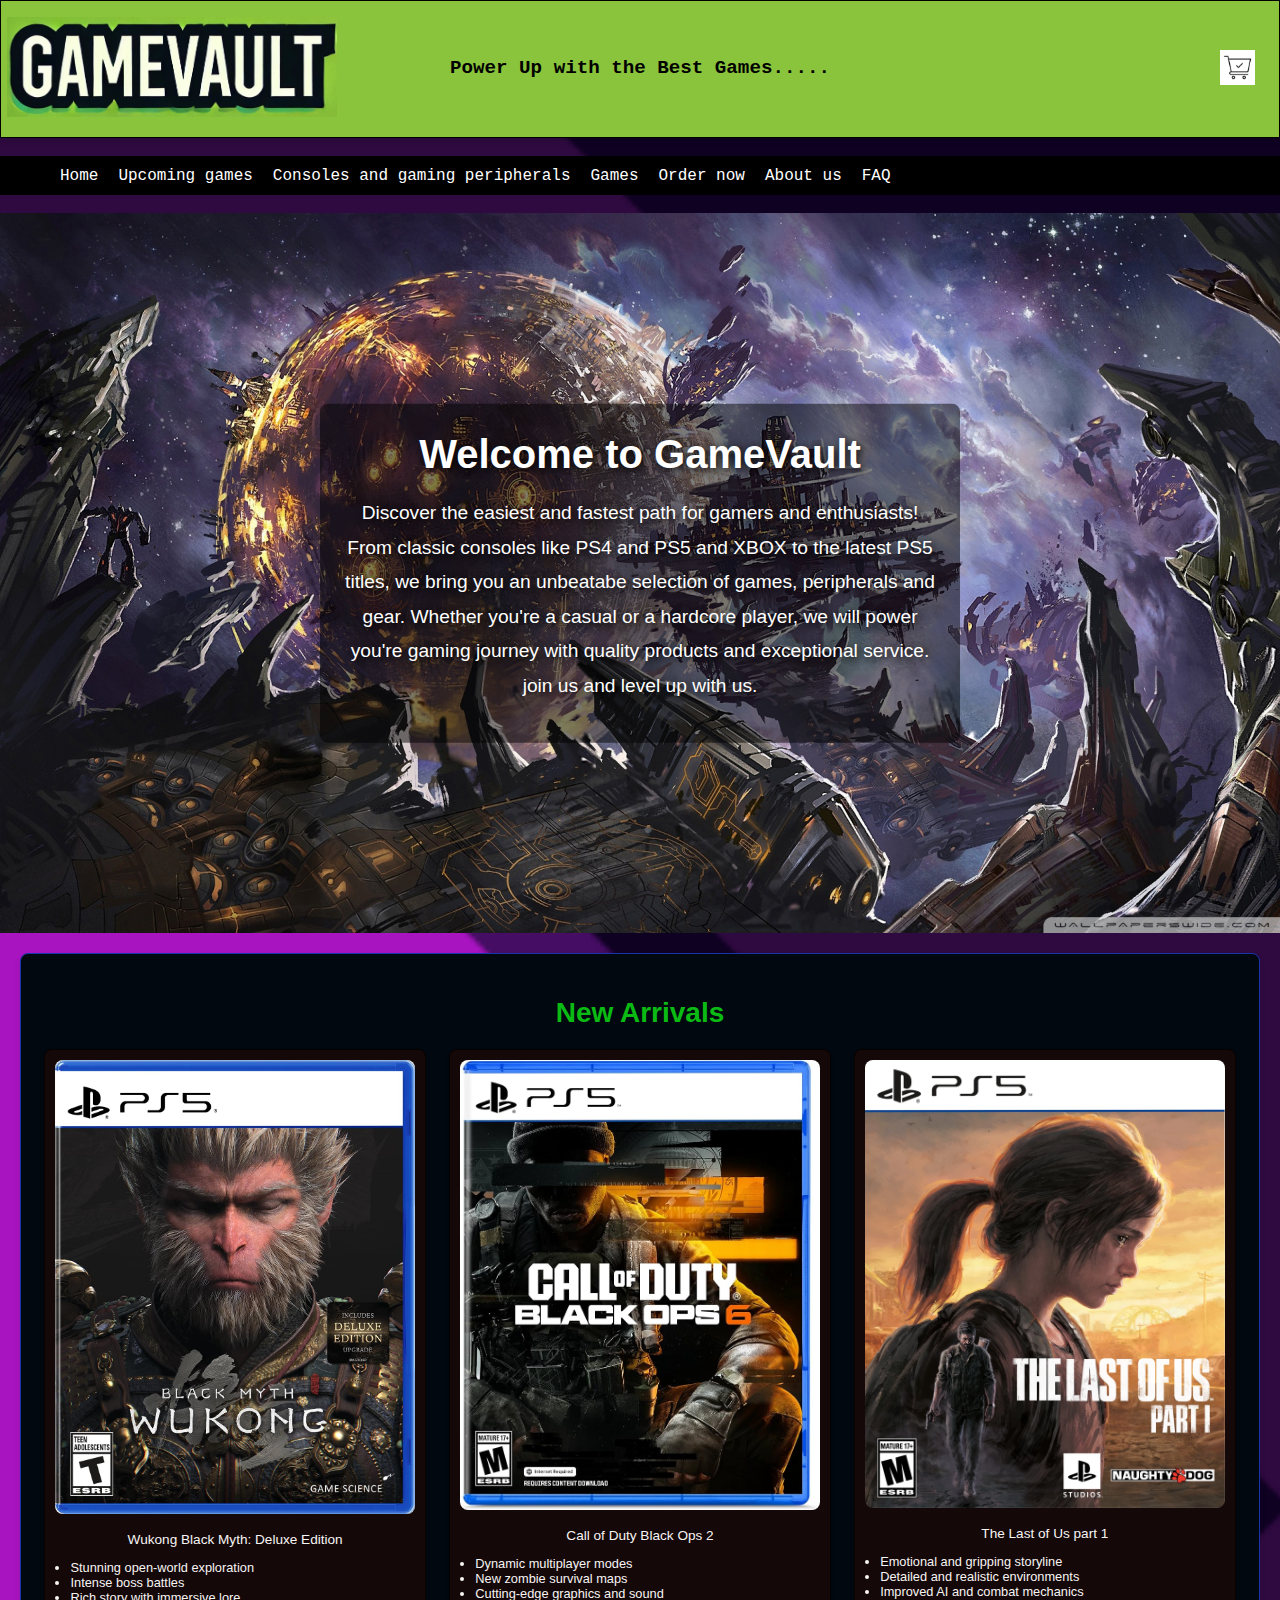
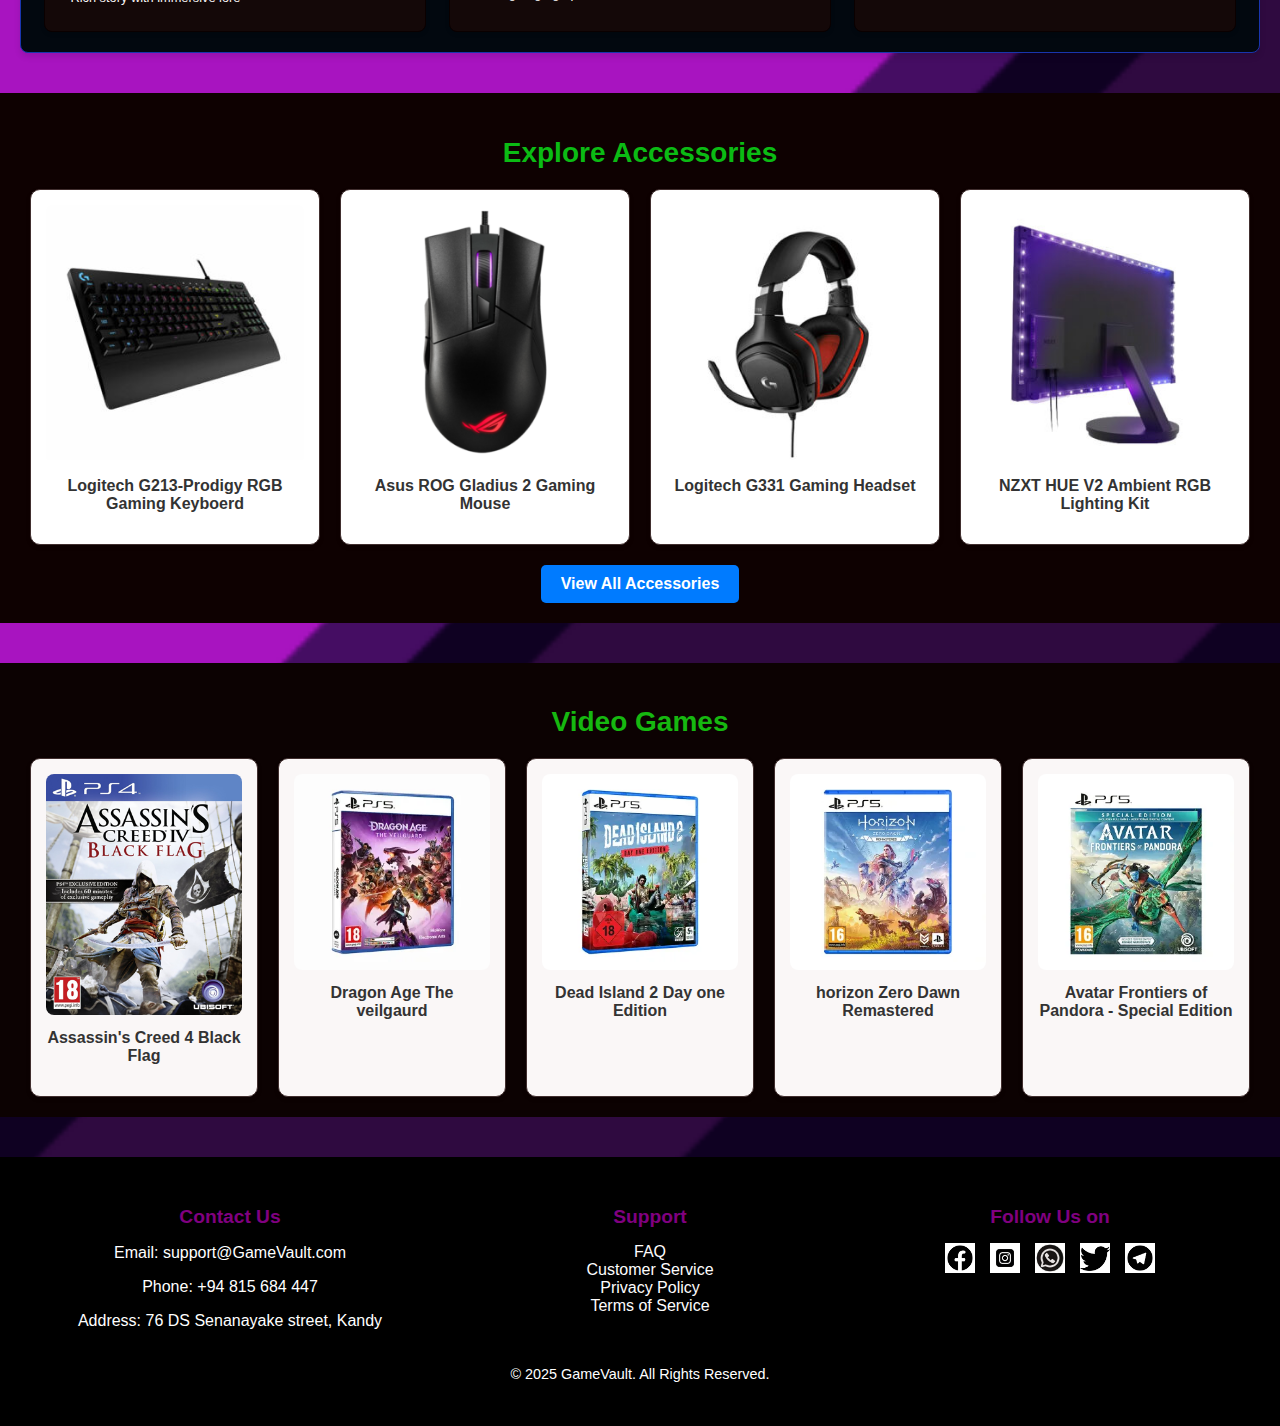
<file: index.html>
<!DOCTYPE html>
<html lang="en">
<head>
    <meta charset="UTF-8">
    <meta name="viewport" content="width=device-width, initial-scale=1.0">
    <meta name="theme-color" content="#3498db">
    <title>Homepage</title>
    <link rel="stylesheet" href="styles.css">
    <link rel="stylesheet" href="cartimage.css">
    <link rel="manifest" href="manifest.json">
    <link rel="icon" type="image/png" href="icons/icon-192x192.png">
</head>
<body>

    <header class="header-box">
        <a class="logo" href="index.html">
            <img src="images/WhatsApp Image 2025-01-26 at 12.49.37 AM.jpeg" alt="logo">
        </a>
        <span class="tagline">Power Up with the Best Games.....</span>
        <a href="cart.html"><img src="images/shopping-cart-icon-free-vector.jpg" alt="cart"></a>
    </header>

    <br>

    <nav class="navbar">
        <input type="checkbox" id="menu-toggle">
        <label for="menu-toggle" class="hamburger">&#9776;</label>
        <ul class="nav-links">
          <li><a href="index.html">Home</a></li>
          <li><a href="Upcominggames.html">Upcoming games</a></li>
          <li><a href="ConsolesandGamingperipherals.html">Consoles and gaming peripherals</a></li>
          <li><a href="Games.html">Games</a></li>
          <li><a href="products.html">Order now</a></li>
          <li><a href="About us.html">About us</a></li>
          <li><a href="quariesandfaq.html">FAQ</a></li>
        </ul>
    </nav>

    <br>
      
    <section class="hero-section">
        <img src="images/transformers_war_for_cybertron-wallpaper-1920x1080.jpg" alt="Gaming store Showcase" class="hero-image">
        <div class="hero-text">
            <h1>Welcome to GameVault</h1>
            <p>Discover the easiest and fastest path for gamers and enthusiasts! From classic consoles like PS4 and PS5 and XBOX to the latest PS5 titles, we bring you an unbeatabe selection of games, peripherals and gear. Whether you're a casual or a hardcore player, we will power you're gaming journey with quality products and exceptional service.
                join us and level up with us.</p>
        </div>
    </section>

    <section class="New-Arrivals-container">
        <h2>New Arrivals</h2>
        <div class="card-container">
            <div class="card">
                <img src="VideoGame images(Home)/718+3ZWokmL.jpg" alt="Wukong Black Myth" class="card-img">
                <p>Wukong Black Myth: Deluxe Edition</p>
                <div class="game-details">
                    <p><strong>Rating:</strong>9.5</p>
                    <p><strong>Released Date:</strong>August 20, 2024</p>
                    <p>Fantasy, Third person Action RPG</p>
                </div>
                <ul class="additional-info">
                    <li>Stunning open-world exploration</li>
                    <li>Intense boss battles</li>
                    <li>Rich story with immersive lore</li>
                </ul>
            </div>
            <div class="card">
                <img src="VideoGame images(Home)/81J6y4tm-WL._AC_UF1000,1000_QL80_.jpg" alt="Call of Duty Black Ops 2" class="card-img">
                <p>Call of Duty Black Ops 2</p>
                <div class="game-details">
                    <p><strong>Rating:</strong>8.5</p>
                    <p><strong>Released Date:</strong>October 24, 2024</p>
                    <p>First person shooting,Action</p>
                </div>
                <ul class="additional-info">
                    <li>Dynamic multiplayer modes</li>
                    <li>New zombie survival maps</li>
                    <li>Cutting-edge graphics and sound</li>
                </ul>
            </div>
            <div class="card">
                <img src="VideoGame images(Home)/The-Last-of-Us-Part-I-PlayStation-5_7443dcc9-26bb-4f76-9688-530cea495c85.686c691be89fd764a42f7529759974bb.webp" alt="The Last of Us Part 1" class="card-img">
                <p>The Last of Us part 1</p>
                <div class="game-details">
                    <p><strong>Rating:</strong> 8.3</p>
                    <p><strong>Released Date:</strong>September 2, 2022 (PS5) <br> March 28, 2023 (PC) </p>
                    <p>Survival, Horror, Action Third person shooter</p>
                </div>
                    <ul class="additional-info">
                        <li>Emotional and gripping storyline</li>
                        <li>Detailed and realistic environments</li>
                        <li>Improved AI and combat mechanics</li>
                    </ul>
                </div>
            </div>
    </section>

    <section class="accessories-section">
        <h2>Explore Accessories</h2>
        <div class="accessories-grid">
            <div class="accessory-item">
                <img src="Accessories images/37-300x300.jpg" alt="Accessory 1">
                <p>Logitech G213-Prodigy RGB Gaming Keyboerd</p>
            </div>
            <div class="accessory-item">
                <img src="Accessories images/Asus-ROG-Gladius-II-Gaming-Mouse-1-300x300.png" alt="Accessory 2">
                <p>Asus ROG Gladius 2 Gaming Mouse</p>
            </div>
            <div class="accessory-item">
                <img src="Accessories images/new-02-13-300x300.jpg" alt="Accessory 3">
                <p>Logitech G331 Gaming Headset</p>
            </div>
            <div class="accessory-item">
                <img src="Accessories images/Synchonize-lighting-with-NZXT-CAM-.1-300x300.jpg" alt="Accessory 4">
                <p>NZXT HUE V2 Ambient RGB Lighting Kit</p>
            </div>
        </div>
        <a href="ConsolesandGamingperipherals.html" class="view-all-btn">View All Accessories</a>
    </section>

    <div class="Video-games-section">
        <h2>Video Games</h2>
        <div class="game-grid">
            <div class="game-item">
                <img src="VideoGame images(Home)/b6a4f7c7-4d38-4112-8041-2f60cb657072.png" alt="game 1">
                <p>Assassin's Creed 4 Black Flag</p>
            </div>
            <div class="game-item">
                <img src="VideoGame images(Home)/ps5-Dragon-Age-The-Veilguard.webp" alt="game 2">
                <p>Dragon Age The veilgaurd</p>
            </div>
            <div class="game-item">
                <img src="VideoGame images(Home)/Dead-Island-2-Day-One-Edition.webp" alt="game 3">
                <p>Dead Island 2 Day one Edition</p>
            </div>
            <div class="game-item">
                <img src="VideoGame images(Home)/Horizon-Zero-Dawn-Remastered-ps5.webp" alt="game 4">
                <p>horizon Zero Dawn Remastered</p>
            </div>
            <div class="game-item">
                <img src="VideoGame images(Home)/Avatar-Frontiers-of-Pandora--Special-Edition.webp" alt="game 5">
                <p>Avatar Frontiers of Pandora - Special Edition</p>
            </div>
        </div>
    </div>

<footer class="footer">
    <div class="footer-container">
        <div class="contact details">
            <!--Contact Details-->
            <h3>Contact Us</h3>
            <p>Email: support@GameVault.com</p>
            <p>Phone: +94 815 684 447</p>
            <p>Address: 76 DS Senanayake street, Kandy</p>
        </div>

        <br>
    
        <!--Support-links-->
        <div class="support-links">
            <h3>Support</h3>
            <a href="#">FAQ</a>
            <a href="#">Customer Service</a>
            <a href="#">Privacy Policy</a>
            <a href="#">Terms of Service</a>
        </div>

        <!--Social Media links-->
        <div class="socials">
            <h3>Follow Us on</h3>
            <div class="social-icons">
                <a href="www.facebook.com"><img src="images/download.png" alt="Facebook"></a>
                <a href="www.instagram.com"><img src="images/images (1).png" alt="Instagram"></a>
                <a href="www.whatsapp.com"><img src="images/images.jpg" alt="Whatsapp"></a>
                <a href="www.twitter.com"><img src="images/download (3).png" alt="Twitter"></a>
                <a href="www.telegram.com"><img src="images/images.png" alt="Telegram"></a>
            </div>
        </div>
    </div>

    <!--Footer Bottom-->
    <div class="footer-bottom">
        <p>&copy; 2025 GameVault. All Rights Reserved.</p>
    </div>
</footer>
</body>
</html>
</file>
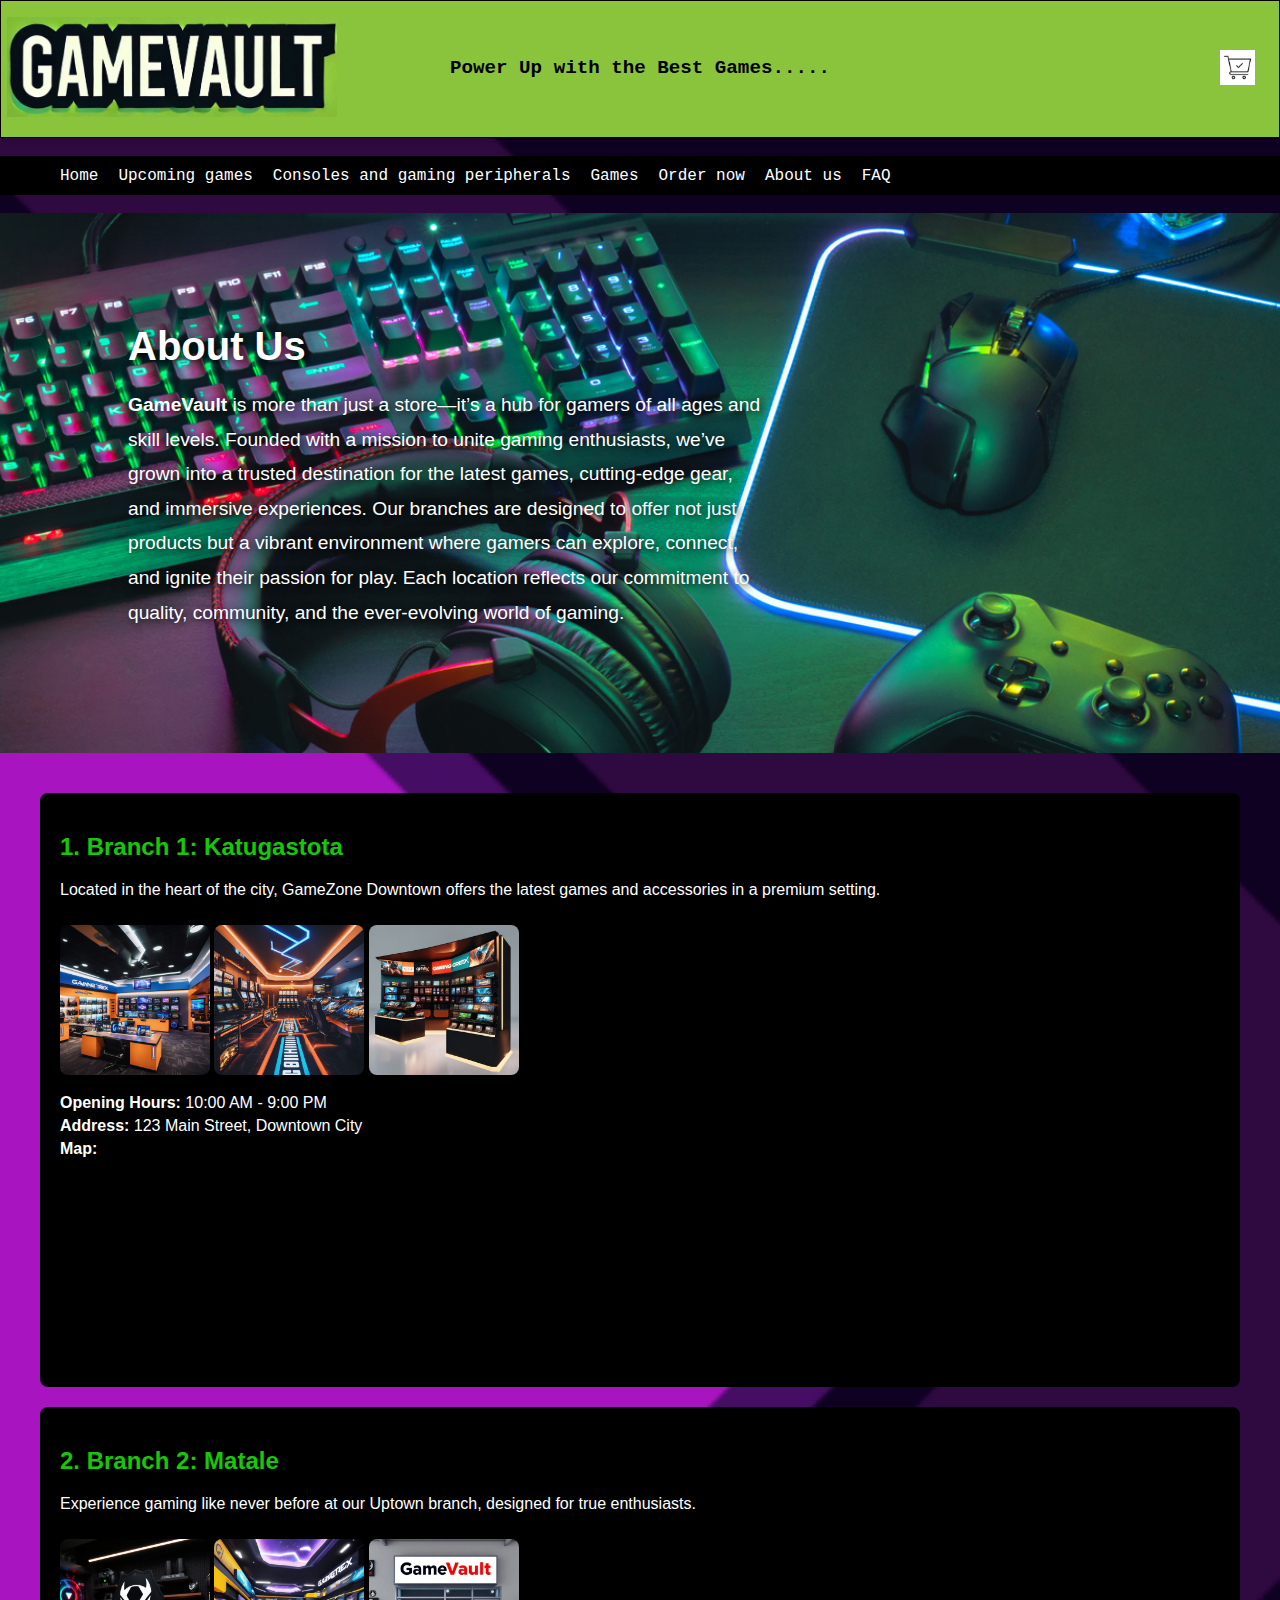
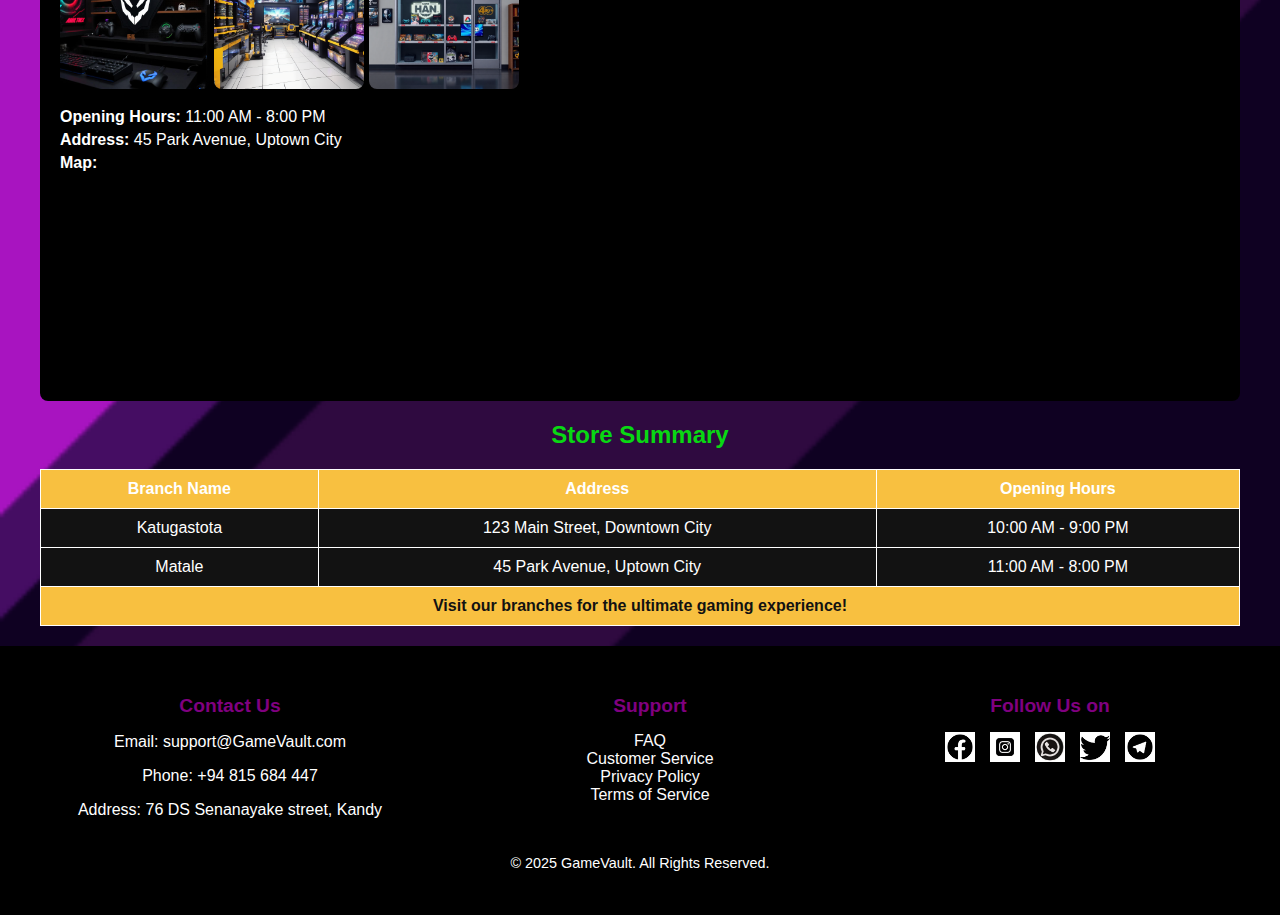
<file: About us.html>
<!DOCTYPE html>
<html lang="en">
<head>
    <meta charset="UTF-8">
    <meta name="viewport" content="width=device-width, initial-scale=1.0">
    <title>About us</title>
    <link rel="stylesheet" href="styles.css">
    <link rel="stylesheet" href="cartimage.css">
    <link rel="icon" type="image/png" href="icons/icon-192x192.png">
</head>
<body>
    <header class="header-box">
        <a class="logo" href="index.html">
            <img src="images/WhatsApp Image 2025-01-26 at 12.49.37 AM.jpeg" alt="logo" />
          </a> 
        <span class="tagline">Power Up with the Best Games.....</span>
        <a href="cart.html"><img src="images/shopping-cart-icon-free-vector.jpg" alt="cart"></a>
    </header>

    <br>

    <nav class="navbar">
        <input type="checkbox" id="menu-toggle">
        <label for="menu-toggle" class="hamburger">&#9776;</label>
        <ul class="nav-links">
          <li><a href="index.html">Home</a></li>
          <li><a href="Upcominggames.html">Upcoming games</a></li>
          <li><a href="ConsolesandGamingperipherals.html">Consoles and gaming peripherals</a></li>
          <li><a href="Games.html">Games</a></li>
          <li><a href="products.html">Order now</a></li>
          <li><a href="About us.html">About us</a></li>
          <li><a href="quariesandfaq.html">FAQ</a></li>
        </ul>
    </nav>

    <br>

    <section class="hero-section about-hero">
        <img src="images/iStock-1170073824.jpg" alt="About us showcase" class="hero-image">
        <div class="hero-text">
            <h1>About Us</h1>
            <p><strong>GameVault</strong> is more than just a store—it’s a hub for gamers of all ages and skill levels. Founded with a mission to unite gaming enthusiasts, we’ve grown into a trusted destination for the latest games, cutting-edge gear, and immersive experiences. Our branches are designed to offer not just products but a vibrant environment where gamers can explore, connect, and ignite their passion for play. Each location reflects our commitment to quality, community, and the ever-evolving world of gaming.</p>
        </div>
    </section>

    <!-- About Us Content -->
    <main class="container">
        <section class="branch">
            <h2>1. Branch 1: Katugastota</h2>
            <p>Located in the heart of the city, GameZone Downtown offers the latest games and accessories in a premium setting.</p>
            <img src="Branch 1 images/pixlr-image-generator-6781e0dd59c0ed0a63a2235a.png" alt="Gamezone downtown" class="branch-image 1">
            <img src="Branch 1 images/pixlr-image-generator-6781e15ea5525e9e8593029f.png" alt="Gamezone downtown" class="branch-image 2">
            <img src="Branch 1 images/pixlr-image-generator-6781e19a3d682cc9336a3327.png" alt="Gamezone downtown" class="branch-image 3">
            <div class="branch-details">
                <p><strong>Opening Hours:</strong> 10:00 AM - 9:00 PM</p>
                <p><strong>Address:</strong> 123 Main Street, Downtown City</p>
                <p><strong>Map:</strong></p>
                <iframe src="https://www.google.com/maps/embed?pb=!1m18!1m12!1m3!1d3302.889776824634!2d80.6187296701668!3d7.321908897232557!2m3!1f0!2f0!3f0!3m2!1i1024!2i768!4f13.1!3m3!1m2!1s0x3ae3680dbcf128fd%3A0xc7639eb5bc12437a!2s53%20Katugastota-Kurunegala-Puttalam%20Hwy%2C%20Katugastota!5e1!3m2!1sen!2slk!4v1735002216509!5m2!1sen!2slk" width="100%" height="200" style="border:0;" allowfullscreen="" loading="lazy" referrerpolicy="no-referrer-when-downgrade"></iframe>
            </div>
        </section>

        <section class="branch">
            <h2>2. Branch 2: Matale</h2>
            <p>Experience gaming like never before at our Uptown branch, designed for true enthusiasts.</p>
            <img src="Branch 2 images/fotor-ai-202501118329.jpg" alt="GameVault store 2" class="branch-image 1">
            <img src="Branch 2 images/pixlr-image-generator-6781e1d92ea8977b667112ae.png" alt="GameVault store 2" class="branch-image 2">
            <img src="Branch 2 images/GameVault store image.png" alt="GameVault store 2" class="branch-image 3">
            <div class="branch-details">
                <p><strong>Opening Hours:</strong> 11:00 AM - 8:00 PM</p>
                <p><strong>Address:</strong> 45 Park Avenue, Uptown City</p>
                <p><strong>Map:</strong></p> 
                <iframe src="https://www.google.com/maps/embed?pb=!1m18!1m12!1m3!1d825.448413672436!2d80.62273211459437!3d7.468434205468282!2m3!1f0!2f0!3f0!3m2!1i1024!2i768!4f13.1!3m3!1m2!1s0x3ae3452818d3f12d%3A0xb3385d0410779e89!2sFJ9F%2BC45%2C%2027%20Kings%20St%2C%20Matale%2021000!5e1!3m2!1sen!2slk!4v1734928580300!5m2!1sen!2slk" width="100%" height="200" style="border:0;" allowfullscreen="" loading="lazy" referrerpolicy="no-referrer-when-downgrade"></iframe> 
            </div>
        </section>

        <!-- Store Summary Table -->
        <section class="store-summary">
            <h2>Store Summary</h2>
            <table>
                <thead>
                    <tr>
                        <th>Branch Name</th>
                        <th>Address</th>
                        <th>Opening Hours</th>
                    </tr>
                </thead>
                <tbody>
                    <tr>
                        <td>Katugastota</td>
                        <td>123 Main Street, Downtown City</td>
                        <td>10:00 AM - 9:00 PM</td>
                    </tr>
                    <tr>
                        <td>Matale</td>
                        <td>45 Park Avenue, Uptown City</td>
                        <td>11:00 AM - 8:00 PM</td>
                    </tr>
                </tbody>
                <tfoot>
                    <tr>
                        <td colspan="3">Visit our branches for the ultimate gaming experience!</td>
                    </tr>
                </tfoot>
            </table>
        </section>
    </main>

    <footer class="footer">
        <div class="footer-container">
            <div class="contact details">
                <!--Contact Details-->
                <h3>Contact Us</h3>
                <p>Email: support@GameVault.com</p>
                <p>Phone: +94 815 684 447</p>
                <p>Address: 76 DS Senanayake street, Kandy</p>
            </div>
    
            <br>
        
            <!--Support-links-->
            <div class="support-links">
                <h3>Support</h3>
                <a href="#">FAQ</a>
                <a href="#">Customer Service</a>
                <a href="#">Privacy Policy</a>
                <a href="#">Terms of Service</a>
            </div>
        
    
            <!--Social Media links-->
            <div class="socials">
                <h3>Follow Us on</h3>
                <div class="social-icons">
                    <a href="www.facebook.com"><img src="images/download.png" alt="Facebook"></a>
                    <a href="www.instagram.com"><img src="images/images (1).png" alt="Instagram"></a>
                    <a href="www.whatsapp.com"><img src="images/images.jpg" alt="Whatsapp"></a>
                    <a href="www.twitter.com"><img src="images/download (3).png" alt="Twitter"></a>
                    <a href="www.telegram.com"><img src="images/images.png" alt="Telegram"></a>
                </div>
            </div>
        </div>
    
        <!--Footer Bottom-->
        <div class="footer-bottom">
            <p>&copy; 2025 GameVault. All Rights Reserved.</p>
        </div>
    </footer>
</body>
</html>
</file>
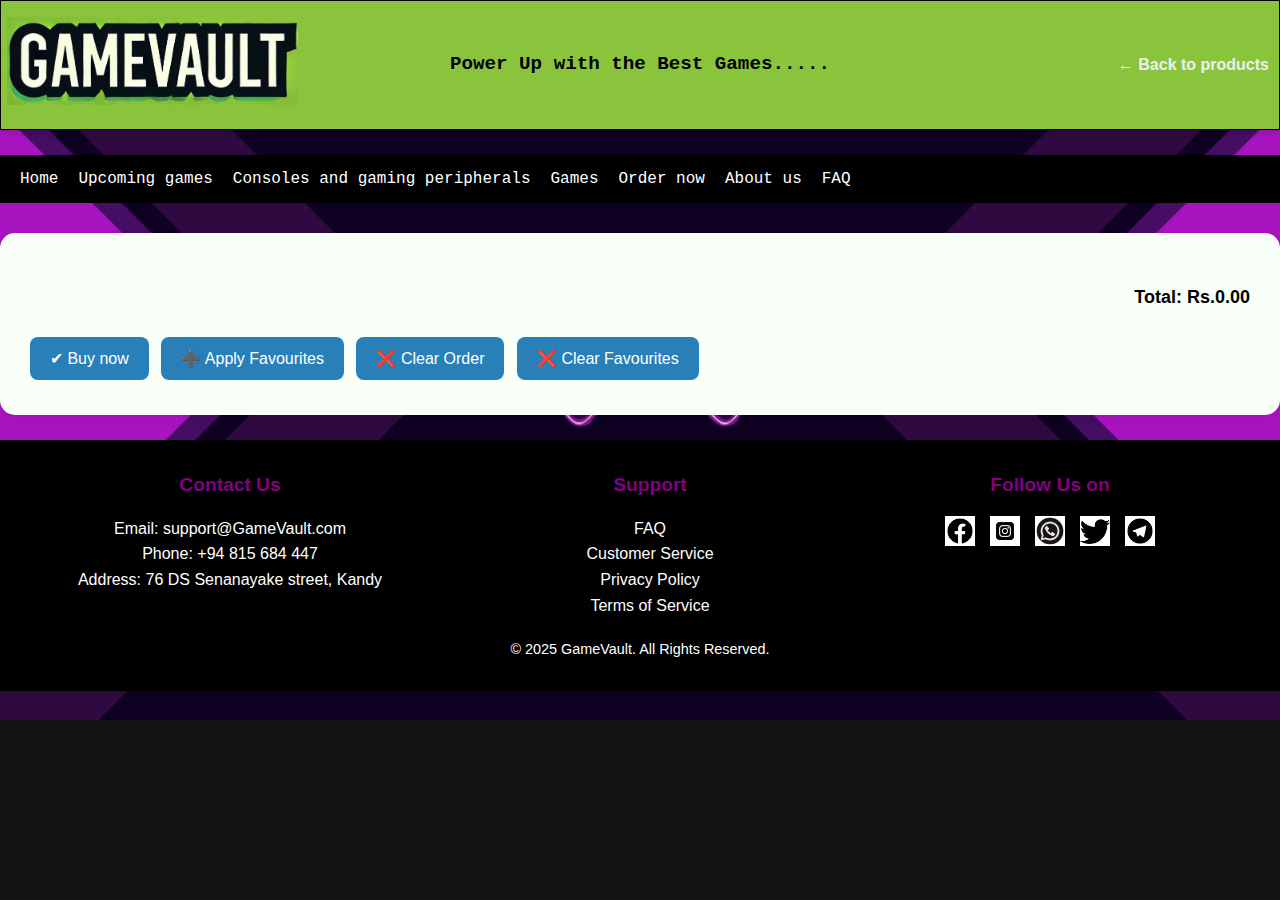
<file: cart.html>
<!DOCTYPE html>
<html lang="en">
<head>
    <meta charset="UTF-8">
    <meta http-equiv="X-UA-Compatible" content="IE=edge">
    <meta name="viewport" content="width=device-width, initial-scale=1.0">
    <meta name="description" content="Fetching data using promises">
    <title>Cart</title>
    <link rel="stylesheet" href="cart.css">
    <link rel="stylesheet" href="styles.css">
    <link rel="icon" type="image/png" href="icons/icon-192x192.png">
</head>
<body>

    <header class="header-box">
        <a class="logo" href="index.html">
            <img src="images/WhatsApp Image 2025-01-26 at 12.49.37 AM.jpeg" alt="logo">
        </a>
        <span class="tagline">Power Up with the Best Games.....</span>
        <a href="products.html" class="back-link">← Back to products</a>
    </header>

    <br>

    <nav class="navbar">
        <input type="checkbox" id="menu-toggle">
        <label for="menu-toggle" class="hamburger">&#9776;</label>
        <ul class="nav-links">
          <li><a href="index.html">Home</a></li>
          <li><a href="Upcominggames.html">Upcoming games</a></li>
          <li><a href="ConsolesandGamingperipherals.html">Consoles and gaming peripherals</a></li>
          <li><a href="Games.html">Games</a></li>
          <li><a href="products.html">Order now</a></li>
          <li><a href="About us.html">About us</a></li>
          <li><a href="quariesandfaq.html">FAQ</a></li>
        </ul>
    </nav>


    <section class="cart-section">
        <ul id="cart-items"></ul>
        <p id="total"></p>
        <button id="buyBtn" onclick="buyNow()">✔ Buy now</button>
        <button id="applyFavouritesBtn" onclick="applyFavourites()">➕ Apply Favourites</button>
        <button id="clearCartBtn" onclick="clearCart()">❌ Clear Order</button>
        <button id="clearFavsBtn" onclick="clearFavourites()">❌ Clear Favourites</button>
    </section>

    <br>

    <footer class="footer">
        <div class="footer-container">
            <div class="contact details">
                <!--Contact Details-->
                <h3>Contact Us</h3>
                <p>Email: support@GameVault.com</p>
                <p>Phone: +94 815 684 447</p>
                <p>Address: 76 DS Senanayake street, Kandy</p>
            </div>
    
            <br>
        
            <!--Support-links-->
            <div class="support-links">
                <h3>Support</h3>
                <a href="#">FAQ</a>
                <a href="#">Customer Service</a>
                <a href="#">Privacy Policy</a>
                <a href="#">Terms of Service</a>
            </div>
    
            <!--Social Media links-->
            <div class="socials">
                <h3>Follow Us on</h3>
                <div class="social-icons">
                    <a href="www.facebook.com"><img src="images/download.png" alt="Facebook"></a>
                    <a href="www.instagram.com"><img src="images/images (1).png" alt="Instagram"></a>
                    <a href="www.whatsapp.com"><img src="images/images.jpg" alt="Whatsapp"></a>
                    <a href="www.twitter.com"><img src="images/download (3).png" alt="Twitter"></a>
                    <a href="www.telegram.com"><img src="images/images.png" alt="Telegram"></a>
                </div>
            </div>
        </div>
    
        <!--Footer Bottom-->
        <div class="footer-bottom">
            <p>&copy; 2025 GameVault. All Rights Reserved.</p>
        </div>
    </footer>

    <script src="script.js"></script>
</body>
</html>
</file>
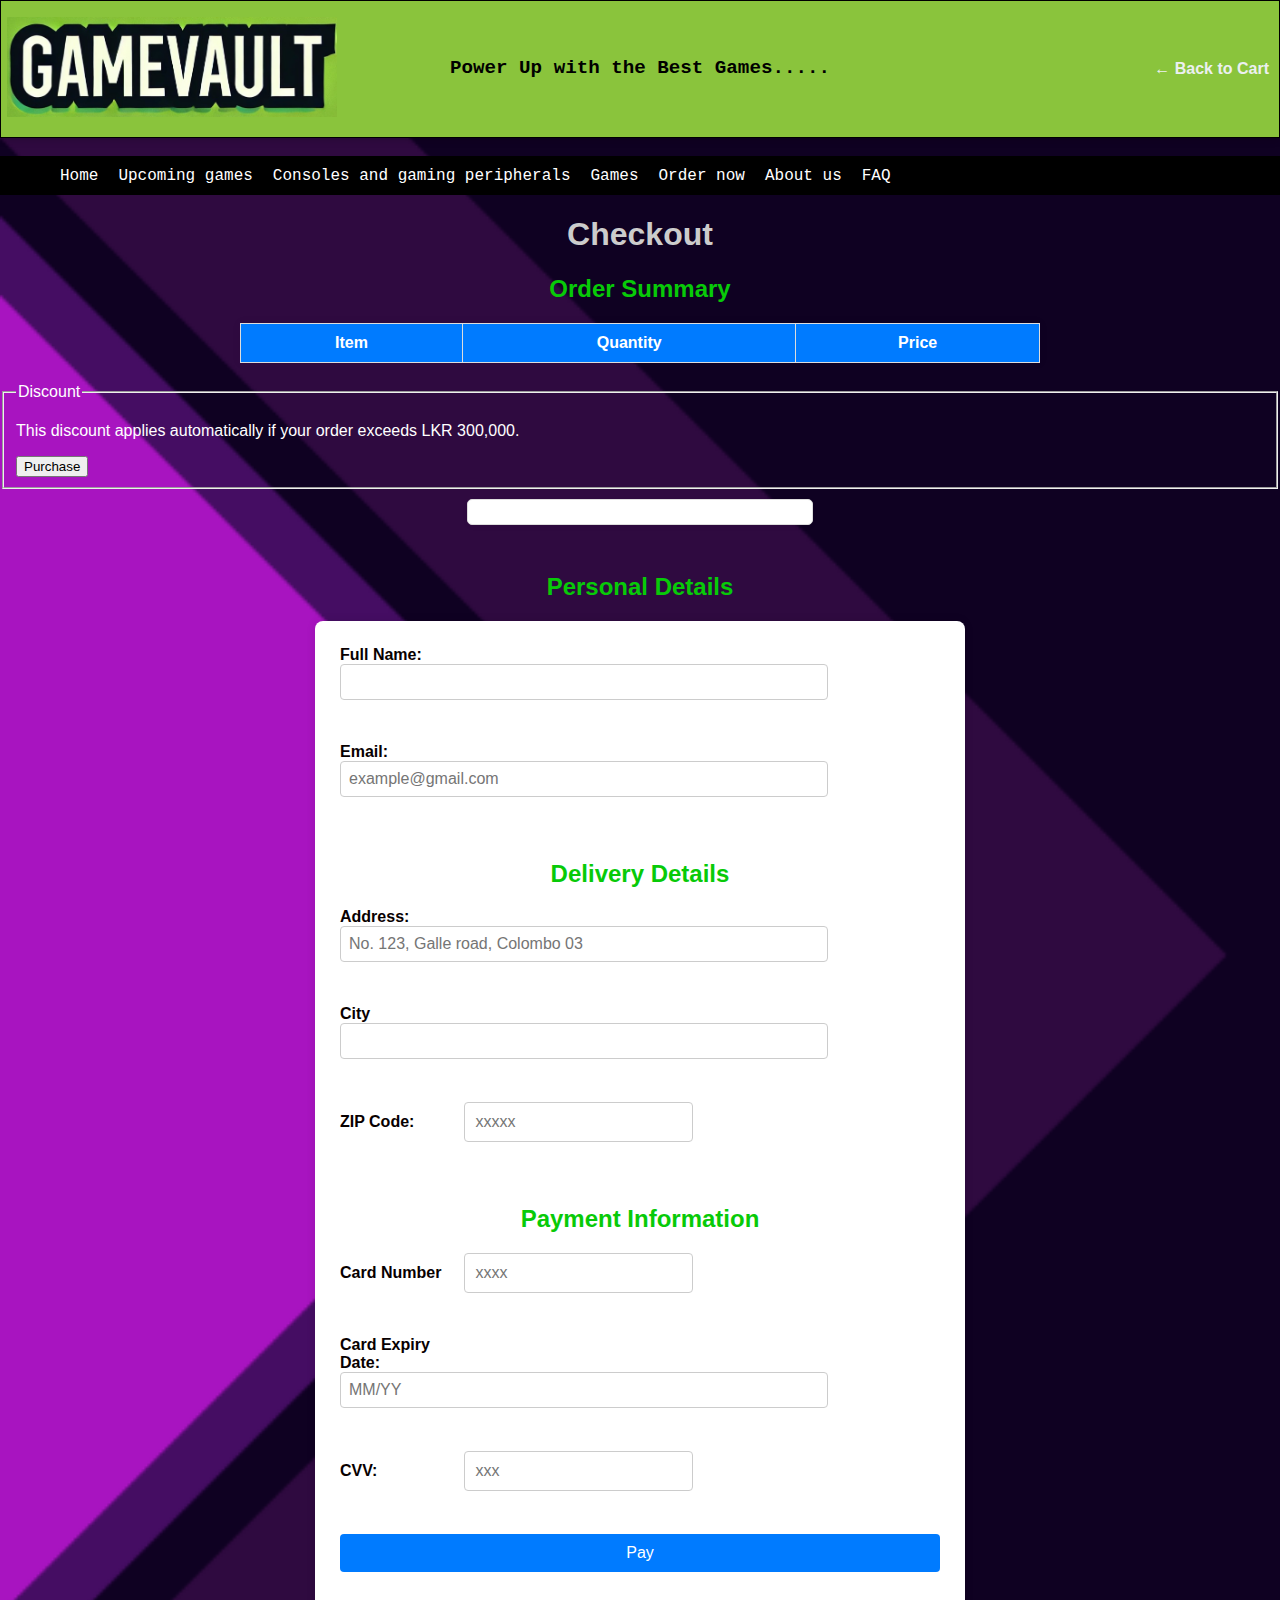
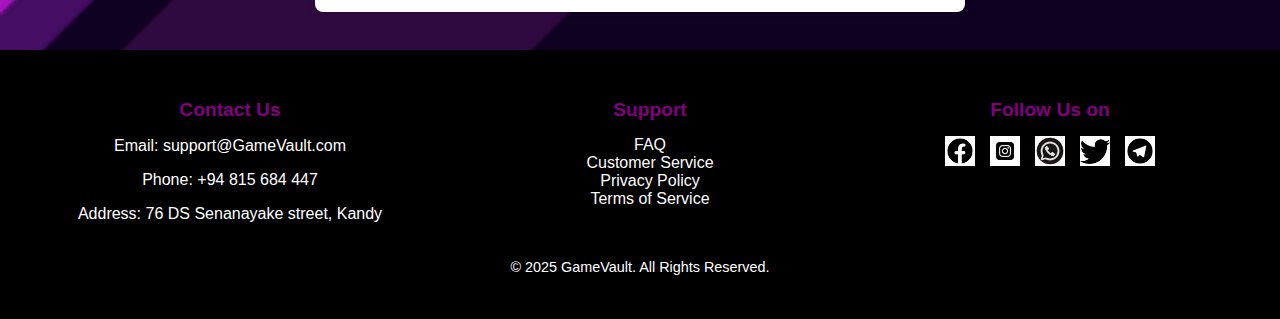
<file: checkout.html>
<!DOCTYPE html>
<html lang="en">
<head>
    <meta charset="UTF-8">
    <meta http-equiv="X-UA-Compatible" content="IE=edge">
    <meta name="viewport" content="width=device-width, initial-scale=1.0">
    <meta name="description" content="Fetching data using promises">
    <title>Checkout</title>
    <link rel="stylesheet" href="checkout.css">
    <link rel="stylesheet" href="styles.css">
    <link rel="icon" type="image/png" href="icons/icon-192x192.png">
</head>
<body>
    <header class="header-box">
        <a class="logo" href="index.html">
            <img src="images/WhatsApp Image 2025-01-26 at 12.49.37 AM.jpeg" alt="logo">
        </a>
        <span class="tagline">Power Up with the Best Games.....</span>
        <a href="cart.html" class="back-link">← Back to Cart</a>
    </header>

    <br>

    <nav class="navbar">
        <input type="checkbox" id="menu-toggle">
        <label for="menu-toggle" class="hamburger">&#9776;</label>
        <ul class="nav-links">
          <li><a href="index.html">Home</a></li>
          <li><a href="Upcominggames.html">Upcoming games</a></li>
          <li><a href="ConsolesandGamingperipherals.html">Consoles and gaming peripherals</a></li>
          <li><a href="Games.html">Games</a></li>
          <li><a href="products.html">Order now</a></li>
          <li><a href="About us.html">About us</a></li>
          <li><a href="quariesandfaq.html">FAQ</a></li>
        </ul>
    </nav>

    <h1>Checkout</h1>

    <h2>Order Summary</h2>
    <table id="orderSummary">
        <tr>
            <th>Item</th>
            <th>Quantity</th>
            <th>Price</th>
        </tr>
    </table>

    <div class="discount-container">
        <fieldset>
            <legend>Discount</legend>
            <p>This discount applies automatically if your order exceeds LKR 300,000.</p>
            <button id="calculateLKRDiscount">Purchase</button>
        </fieldset>
      
        <div id="discountOutput"></div> <!--price after applying discount-->

        <div id="finalCost"></div> <!--final price-->
    </div>


    <br>

    <h2>Personal Details</h2>
    <form id="checkoutform" autocomplete="off">
        <div>
            <label for="name">Full Name: </label>
            <input type="text" id="name" autocomplete="off" required>
        </div>

        <br>

        <div>
            <label for="email">Email: </label>
            <input type="email" id="email" placeholder="example@gmail.com" autocomplete="off" required>
        </div>

        <br>

        <div>
            <h2>Delivery Details</h2>
            <label for="address">Address: </label>
            <input type="text" id="address" placeholder="No. 123, Galle road, Colombo 03" required>
        </div>

        <br>

        <div>
            <label for="city">City</label>
            <input type="text" id="city" required>
        </div>

        <br>

        <div>
            <label for="zip">ZIP Code: </label>
            <input type="number" id="zip" placeholder="xxxxx" required>
        </div>

        <br>

        <div>
            <h2>Payment Information</h2>
            <label for="card">Card Number</label>
            <input type="number" id="card" placeholder="xxxx" required>
        </div>

        <br>

        <div>
            <label for="expiry">Card Expiry Date: </label>
            <input type="text" id="expiry" placeholder="MM/YY" required>
        </div>

        <br>

        <div>
            <label for="cvv">CVV: </label>
            <input type="number" id="cvv" placeholder="xxx" required>
        </div>

        <br>

        <div>
            <button type="submit">Pay</button>
        </div>
    </form>

    <p id="confirmationMessege"></p>

    <br>

    <footer class="footer">
        <div class="footer-container">
            <div class="contact details">
                <!--Contact Details-->
                <h3>Contact Us</h3>
                <p>Email: support@GameVault.com</p>
                <p>Phone: +94 815 684 447</p>
                <p>Address: 76 DS Senanayake street, Kandy</p>
            </div>
    
            <br>
        
            <!--Support-links-->
            <div class="support-links">
                <h3>Support</h3>
                <a href="#">FAQ</a>
                <a href="#">Customer Service</a>
                <a href="#">Privacy Policy</a>
                <a href="#">Terms of Service</a>
            </div>
    
            <!--Social Media links-->
            <div class="socials">
                <h3>Follow Us on</h3>
                <div class="social-icons">
                    <a href="www.facebook.com"><img src="images/download.png" alt="Facebook"></a>
                    <a href="www.instagram.com"><img src="images/images (1).png" alt="Instagram"></a>
                    <a href="www.whatsapp.com"><img src="images/images.jpg" alt="Whatsapp"></a>
                    <a href="www.twitter.com"><img src="images/download (3).png" alt="Twitter"></a>
                    <a href="www.telegram.com"><img src="images/images.png" alt="Telegram"></a>
                </div>
            </div>
        </div>
    
        <!--Footer Bottom-->
        <div class="footer-bottom">
            <p>&copy; 2025 GameVault. All Rights Reserved.</p>
        </div>
    </footer>

    <script src="checkout.js"></script>
</body>
</html>
</file>
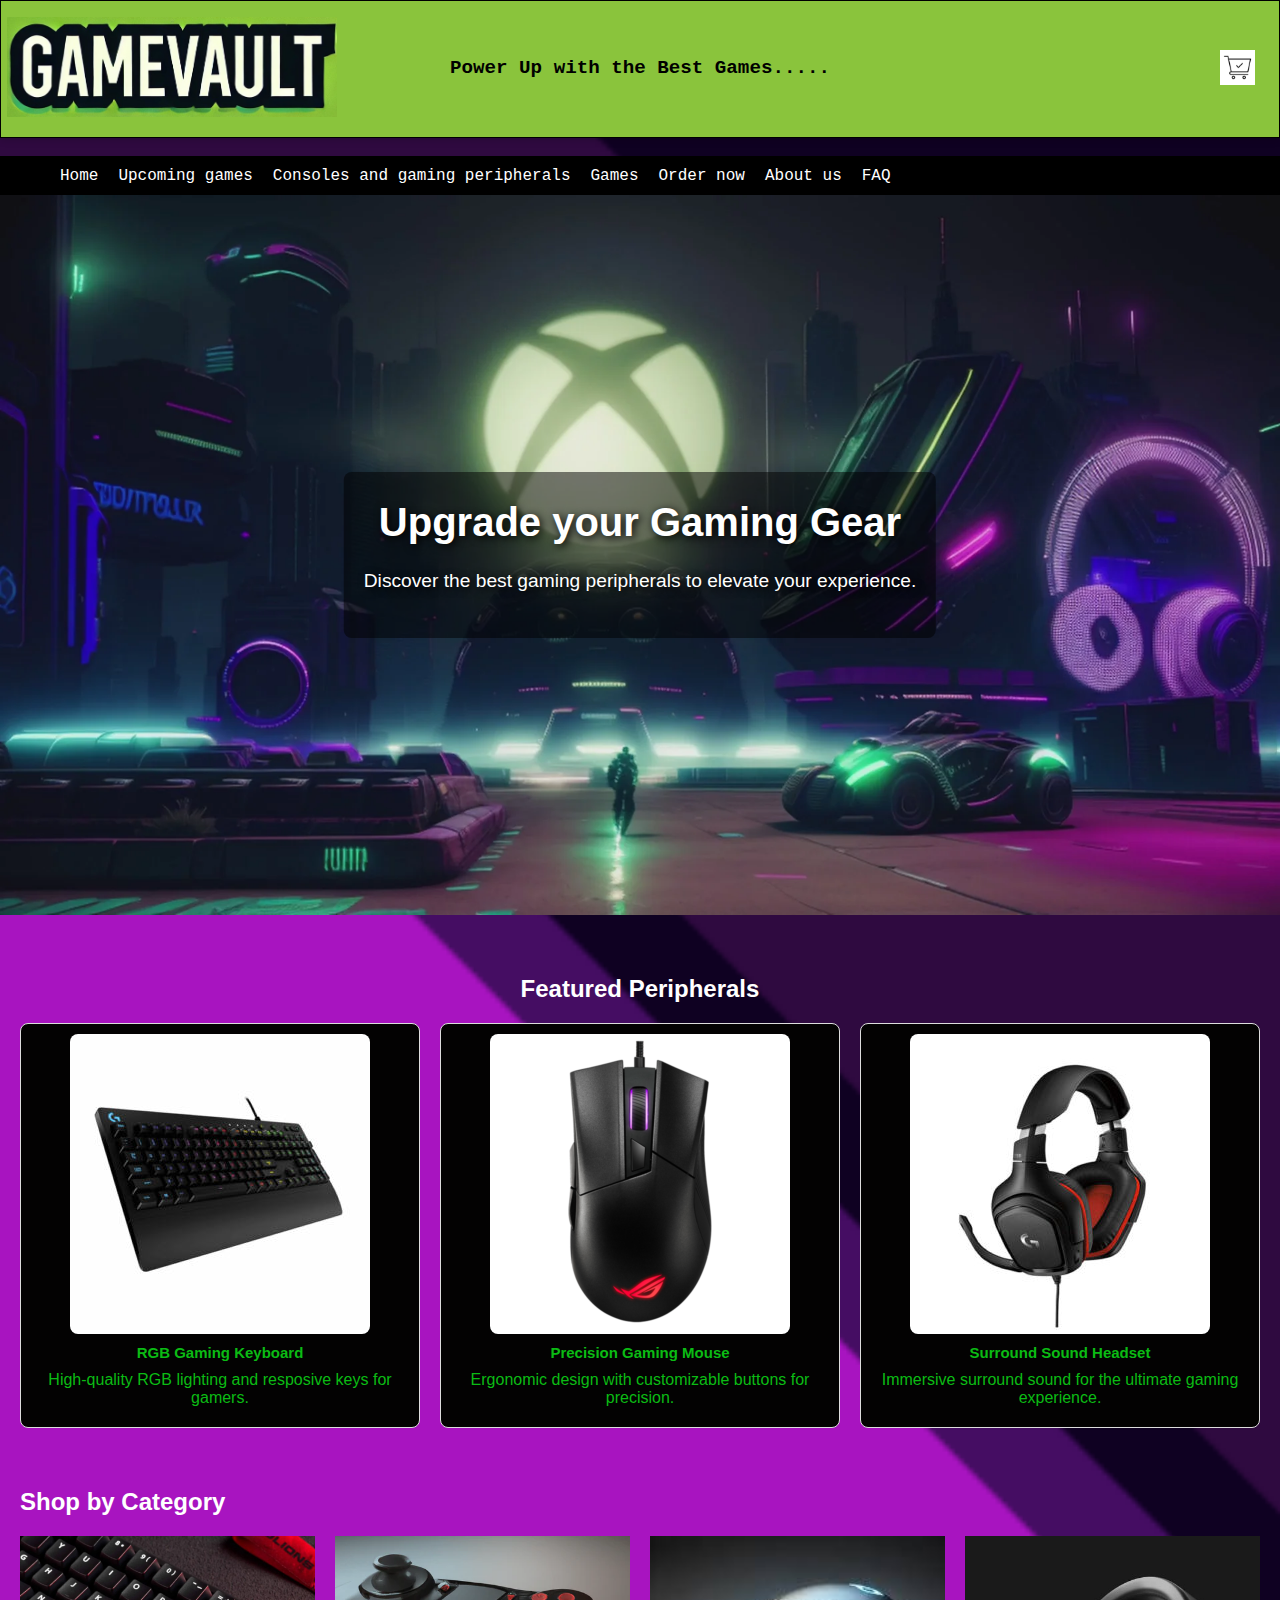
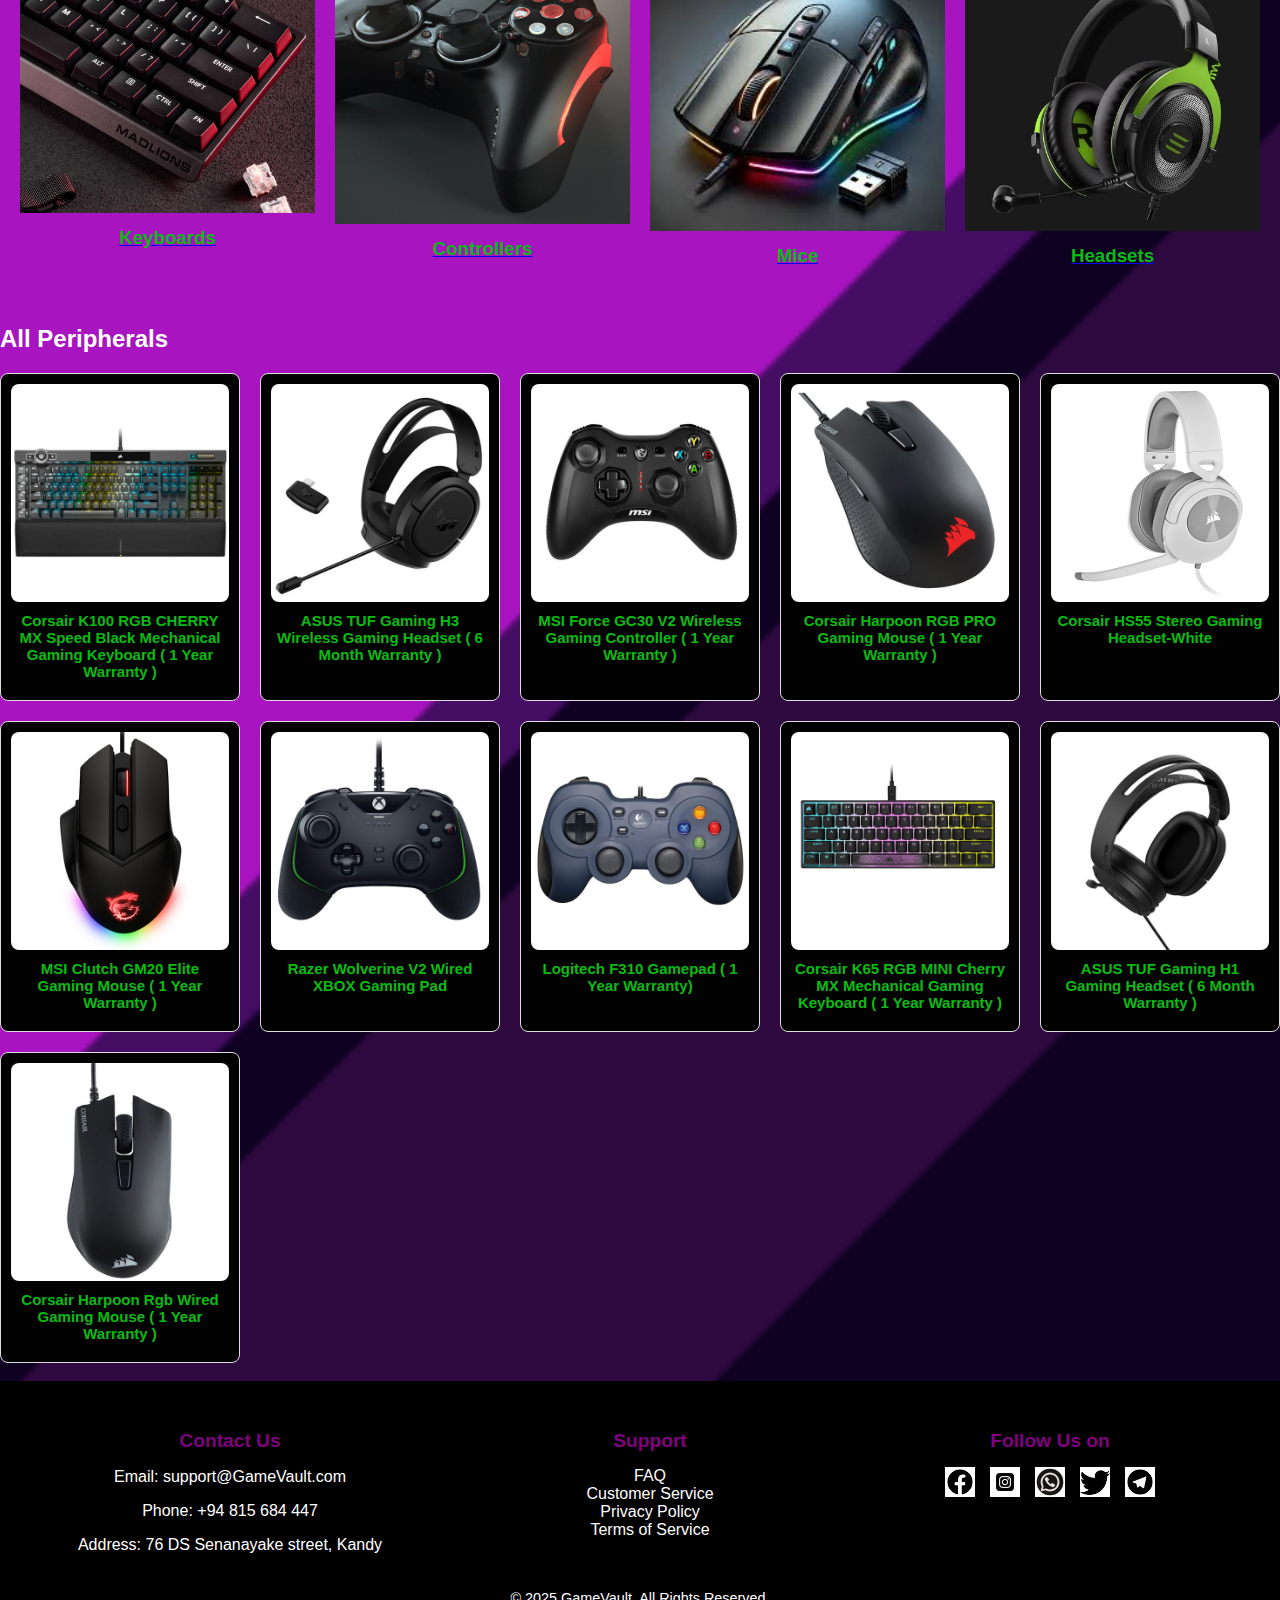
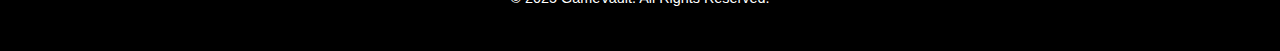
<file: ConsolesandGamingperipherals.html>
<!DOCTYPE html>
<html lang="en">
<head>
    <meta charset="UTF-8">
    <meta name="viewport" content="width=device-width, initial-scale=1.0">
    <title>Consoles and Peripherals</title>
    <link rel="stylesheet" href="styles.css">
    <link rel="stylesheet" href="cartimage.css">
    <link rel="icon" type="image/png" href="icons/icon-192x192.png">
</head>
<body>
    <header class="header-box">
        <a class="logo" href="index.html">
            <img src="images/WhatsApp Image 2025-01-26 at 12.49.37 AM.jpeg" alt="logo" />
        </a>
        <span class="tagline">Power Up with the Best Games.....</span>
        <a href="cart.html"><img src="images/shopping-cart-icon-free-vector.jpg" alt="cart"></a>
    </header>

    <br>

    <nav class="navbar">
        <input type="checkbox" id="menu-toggle">
        <label for="menu-toggle" class="hamburger">&#9776;</label>
        <ul class="nav-links">
          <li><a href="index.html">Home</a></li>
          <li><a href="Upcominggames.html">Upcoming games</a></li>
          <li><a href="ConsolesandGamingperipherals.html">Consoles and gaming peripherals</a></li>
          <li><a href="Games.html">Games</a></li>
          <li><a href="products.html">Order now</a></li>
          <li><a href="About us.html">About us</a></li>
          <li><a href="quariesandfaq.html">FAQ</a></li>
        </ul>
    </nav>

    <section class="hero-section">
        <img src="images/bfb603e98d1f4b5ab97f041e397dc7f2.thumbnail.0000000000.webp" alt="Upcoming-Games Showcase" class="hero-image">
        <div class="hero-text">
            <h1>Upgrade your Gaming Gear</h1>
            <p>Discover the best gaming peripherals to elevate your experience.</p>
        </div>
    </section>

    <!-- Featured Products -->
    <section class="featured">
        <h2>Featured Peripherals</h2>
        <div class="product-grid">
            <div class="product">
                <div class="product-image">
                    <img src="Accessories images/37-300x300.jpg" alt="Gaming Keyboard">
                    <div class="overlay">
                        <p>LKR 11,000.00</p>
                    </div>
                </div>
                <h3>RGB Gaming Keyboard</h3>
                <p>High-quality RGB lighting and resposive keys for gamers.</p>
            </div>
            <div class="product">
                <div class="product-image">
                    <img src="Accessories images/Asus-ROG-Gladius-II-Gaming-Mouse-1-300x300.png" alt="Gaming Mouse">
                    <div class="overlay">
                        <p>LKR 9,000.00</p>
                    </div>
                </div>
                <h3>Precision Gaming Mouse</h3>
                <p>Ergonomic design with customizable buttons for precision.</p>
            </div>
            <div class="product">
                <div class="product-image">
                    <img src="Accessories images/new-02-13-300x300.jpg" alt="Gaming Headset">
                    <div class="overlay">
                        <p>LKR 8,500.00</p>
                    </div>
                </div>
                <h3>Surround Sound Headset</h3>
                <p>Immersive surround sound for the ultimate gaming experience.</p>
            </div>
        </div>
    </section>

    <!-- Categories Section -->
    <section class="categories">
        <h2>Shop by Category</h2>
        <div class="category-grid">
            <div class="category">
                <a href="#Keyboards">
                    <img src="Category images/MAD60HE-66-1024x964.jpg" alt="Keyboards">
                    <h3>Keyboards</h3>
                </a>
            </div>
            <div class="category">
                <a href="#Controllers">
                    <img src="Category images/pc_gaming_controller_digital_art_480x480.webp" alt="Controllers">
                    <h3>Controllers</h3>
                </a>
            </div>
            <div class="category">
                <a href="#Mice">
                    <img src="Category images/download.jpg" alt="Mice">
                    <h3>Mice</h3>
                </a>
            </div>
            <div class="category">
                <a href="#Headsets">
                    <img src="Category images/EKSA E900.jpg" alt="Headsets">
                    <h3>Headsets</h3>
                </a>
            </div>
        </div>
    </section>

    <!-- All Products Section -->
    <section class="all-products">
        <h2>All Peripherals</h2>
        <div class="product-grid">
            <div id="Keyboards" class="product">
                <div class="product-image">
                    <img src="Keyboards/3120.jpg" alt="Gaming Keyboard">
                    <div class="overlay">
                        <p>Price: LKR 7,800.00</p>
                    </div>
                </div>
                <h3>Corsair K100 RGB CHERRY MX Speed Black Mechanical Gaming Keyboard ( 1 Year Warranty )</h3>
            </div>

            <div id="Headsets" class="product">
                <div class="product-image">
                    <img src="Headsets/6798.jpg" alt="Gaming Headset">
                    <div class="overlay">
                        <p>Price: LKR 6,900.00</p>
                    </div>
                </div>
                <h3>ASUS TUF Gaming H3 Wireless Gaming Headset ( 6 Month Warranty )</h3>
            </div>

            <div id="Controllers" class="product">
                <div class="product-image">
                    <img src="Controllers/5431.jpg" alt="Gaming Controller">
                    <div class="overlay">
                        <p>Price: LKR 9,200.00</p>
                    </div>
                </div>
                <h3>MSI Force GC30 V2 Wireless Gaming Controller ( 1 Year Warranty )</h3>
            </div>

            <div id="Mice" class="product">
                <div class="product-image">
                    <img src="Mice/142.jpg" alt="Gaming Mouse">
                    <div class="overlay">
                        <p>Price: LKR 8,500.00</p>
                    </div>
                </div>
                <h3>Corsair Harpoon RGB PRO Gaming Mouse ( 1 Year Warranty )</h3>
            </div>

            <div id="Headsets" class="product">
                <div class="product-image">
                    <img src="Headsets/7125.gif" alt="Gaming Headset">
                    <div class="overlay">
                        <p>Price: LKR 6,500.00</p>
                    </div>
                </div>
                <h3>Corsair HS55 Stereo Gaming Headset-White</h3>
            </div>

            <div id="Mice" class="product">
                <div class="product-image">
                    <img src="Mice/6659.jpg" alt="Gaming Mouse"> 
                    <div class="overlay">
                        <p>Price: LKR 7,000.00</p>
                    </div>
                </div>
                <h3>MSI Clutch GM20 Elite Gaming Mouse ( 1 Year Warranty )</h3>
            </div>

            <div id="Controllers" class="product">
                <div class="product-image">
                    <img src="Controllers/6911.jpg" alt="Gaming Controller"> 
                    <div class="overlay">
                        <p>Price: LKR 8,000.00</p>
                    </div>
                </div>
                <h3>Razer Wolverine V2 Wired XBOX Gaming Pad</h3>
            </div>

            <div id="Controllers" class="product">
                <div class="product-image">
                    <img src="Controllers/2715.jpg" alt="Gaming Controller"> 
                    <div class="overlay">
                        <p>Price: LKR 6,700.00</p>
                    </div>
                </div>
                <h3>Logitech F310 Gamepad ( 1 Year Warranty)</h3>
            </div>

            <div id="Keyboards" class="product">
                <div class="product-image">
                    <img src="Keyboards/4005.jpg" alt="Gaming Keyboard"> 
                    <div class="overlay">
                        <p>Price: LKR 9,900.00</p>
                    </div>
                </div>
                <h3>Corsair K65 RGB MINI Cherry MX Mechanical Gaming Keyboard ( 1 Year Warranty )</h3>
            </div>

            <div id="Headsets" class="product">
                <div class="product-image">
                    <img src="Headsets/6810.jpg" alt="Gaming Headset"> 
                    <div class="overlay">
                        <p>Price: LKR 8,200.00</p>
                    </div>
                </div>
                <h3>ASUS TUF Gaming H1 Gaming Headset ( 6 Month Warranty )</h3>
            </div>

            <div id="Mice" class="product">
                <div class="product-image">
                    <img src="Mice/4401.jpg" alt="Gaming Mouse"> 
                    <div class="overlay">
                        <p>Price: LKR 4,800.00</p>
                    </div>
                </div>
                <h3>Corsair Harpoon Rgb Wired Gaming Mouse ( 1 Year Warranty )</h3>
            </div>
        </div>
    </section>

    <br>

    <footer class="footer">
        <div class="footer-container">
            <div class="contact-details">
                <!--Contact Details-->
                <h3>Contact Us</h3>
                <p>Email: support@GameVault.com</p>
                <p>Phone: +94 815 684 447</p>
                <p>Address: 76 DS Senanayake street, Kandy</p>
            </div>
    
            <br>
        
            <!--Support-links-->
            <div class="support-links">
                <h3>Support</h3>
                <a href="#">FAQ</a>
                <a href="#">Customer Service</a>
                <a href="#">Privacy Policy</a>
                <a href="#">Terms of Service</a>
            </div>
        
    
            <!--Social Media links-->
            <div class="socials">
                <h3>Follow Us on</h3>
                <div class="social-icons">
                    <a href="www.facebook.com"><img src="images/download.png" alt="Facebook"></a>
                    <a href="www.instagram.com"><img src="images/images (1).png" alt="Instagram"></a>
                    <a href="www.whatsapp.com"><img src="images/images.jpg" alt="Whatsapp"></a>
                    <a href="www.twitter.com"><img src="images/download (3).png" alt="Twitter"></a>
                    <a href="www.telegram.com"><img src="images/images.png" alt="Telegram"></a>
                </div>
            </div>
        </div>
    
        <!--Footer Bottom-->
        <div class="footer-bottom">
            <p>&copy; 2025 GameVault. All Rights Reserved.</p>
        </div>
    </footer>
</body>
</html>
</file>
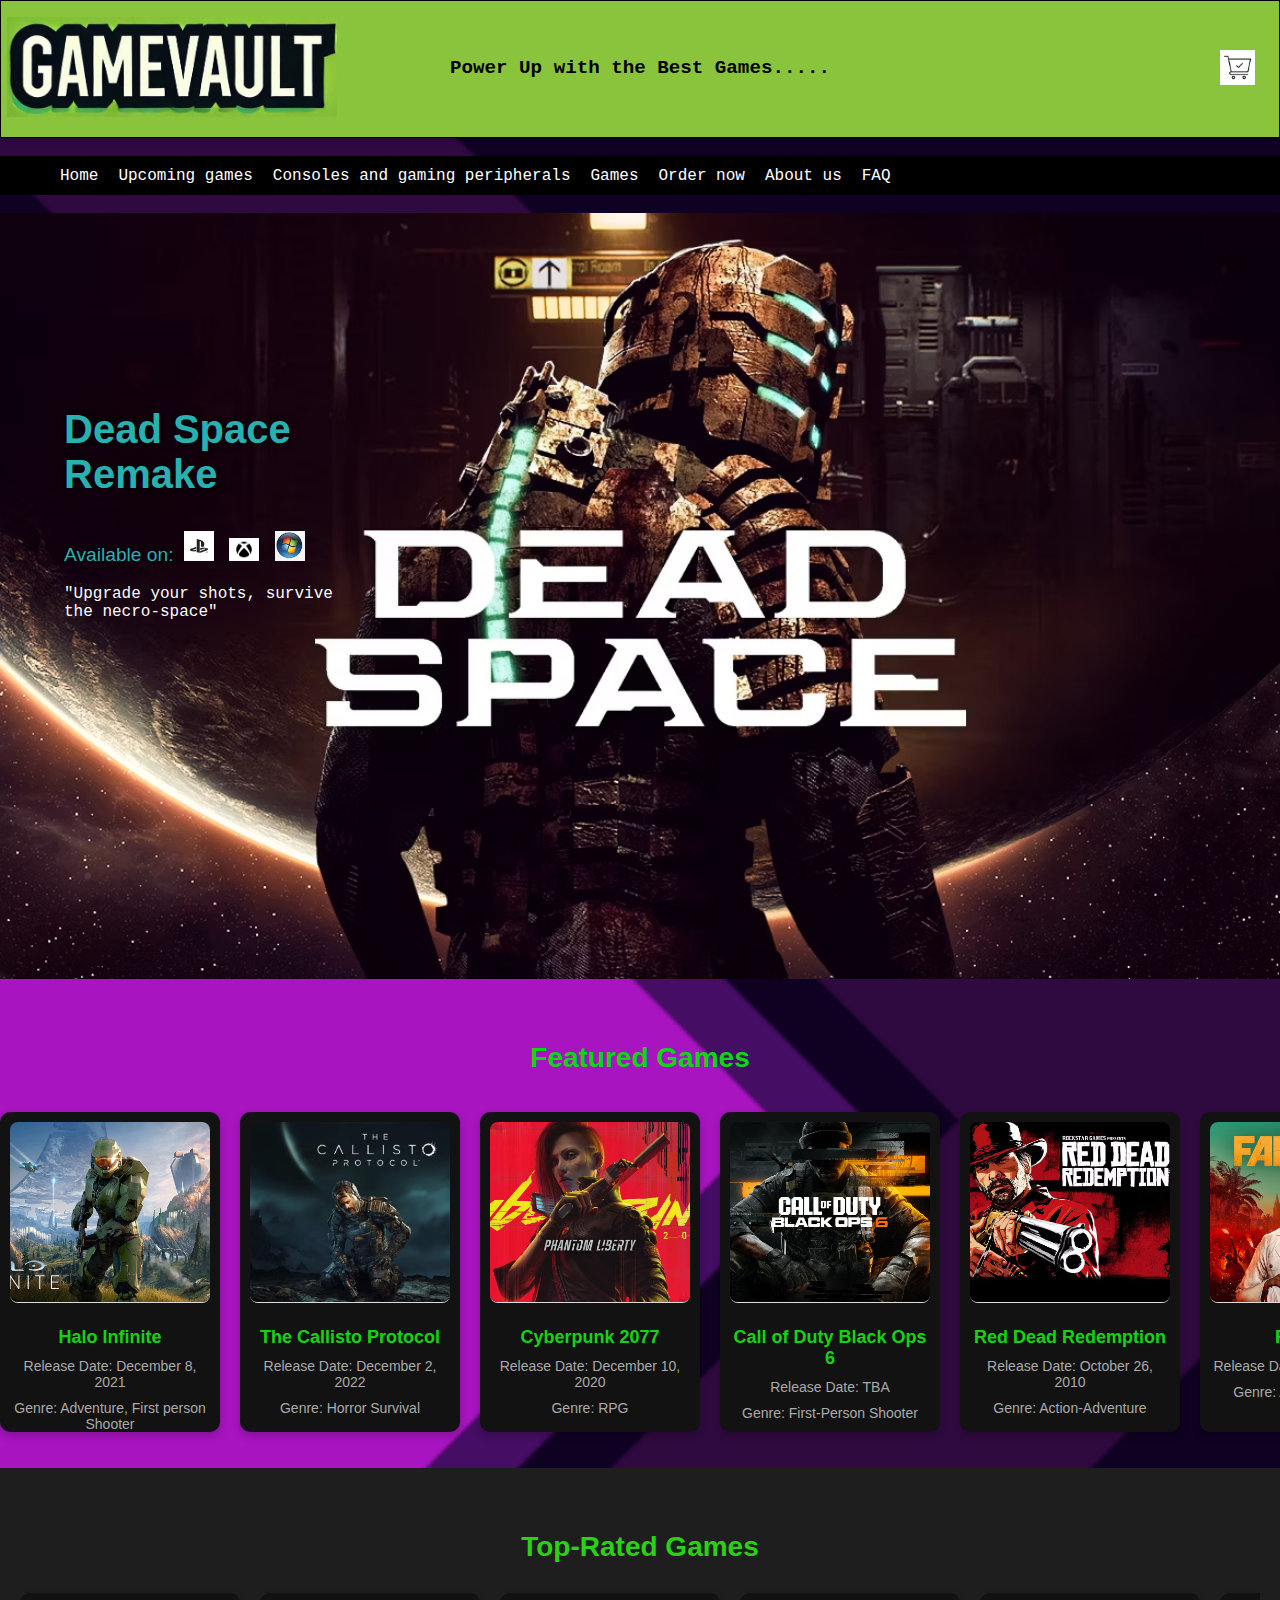
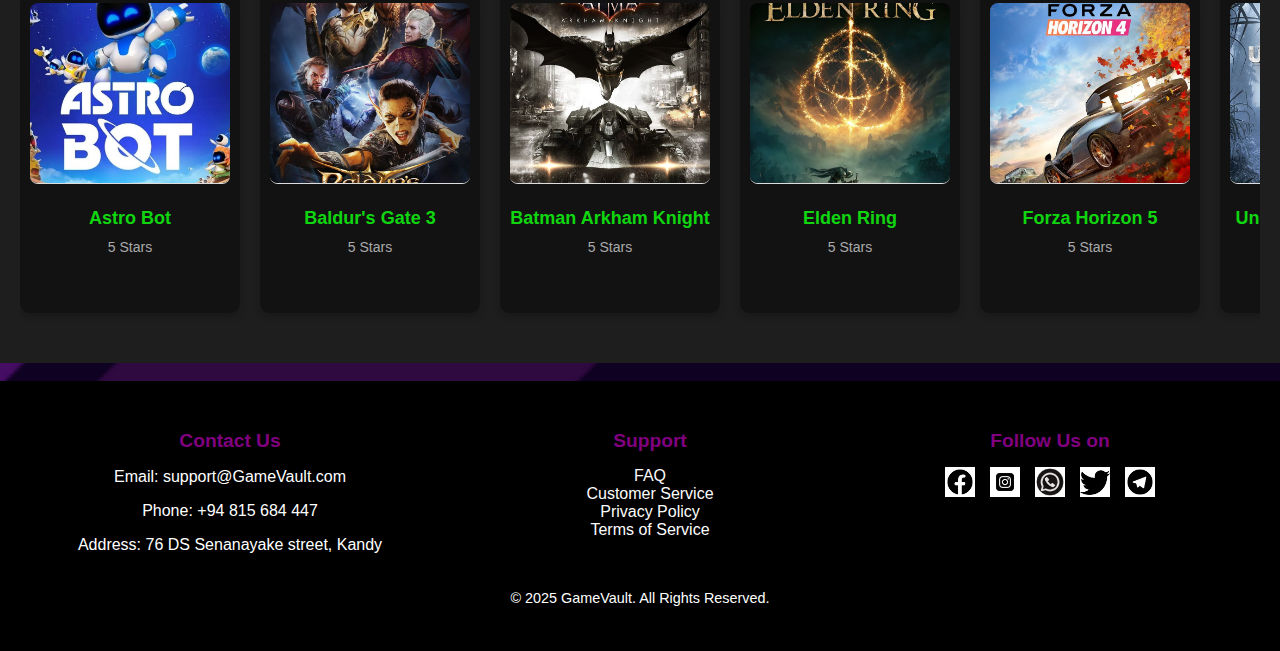
<file: Games.html>
<!DOCTYPE html>
<html lang="en">
<head>
    <meta charset="UTF-8">
    <meta name="viewport" content="width=device-width, initial-scale=1.0">
    <title>Games</title>
    <link rel="stylesheet" href="styles.css">
    <link rel="stylesheet" href="cartimage.css">
    <link rel="icon" type="image/png" href="icons/icon-192x192.png">
</head>
<body>
    <header class="header-box">
        <a class="logo" href="index.html">
            <img src="images/WhatsApp Image 2025-01-26 at 12.49.37 AM.jpeg" alt="logo" />
          </a>
        <span class="tagline">Power Up with the Best Games.....</span>
        <a href="cart.html"><img src="images/shopping-cart-icon-free-vector.jpg" alt="cart"></a>
    </header>

    <br>

    <nav class="navbar">
        <input type="checkbox" id="menu-toggle">
        <label for="menu-toggle" class="hamburger">&#9776;</label>
        <ul class="nav-links">
          <li><a href="index.html">Home</a></li>
          <li><a href="Upcominggames.html">Upcoming games</a></li>
          <li><a href="ConsolesandGamingperipherals.html">Consoles and gaming peripherals</a></li>
          <li><a href="Games.html">Games</a></li>
          <li><a href="products.html">Order now</a></li>
          <li><a href="About us.html">About us</a></li>
          <li><a href="quariesandfaq.html">FAQ</a></li>
        </ul>
    </nav>

    <br>

    <section class="hero-section">
        <img src="images/content-1-1170x700.png" alt="Main-banner" class="hero-image">
        <div class="hero-content">
            <div class="game-info">
                <h2 class="game-title">Dead Space Remake</h2>
                <p class="platform">
                    Available on:
                     <img src="icons/playstation-logo-editorial-illustrative-white-background-logo-icon-vector-logos-icons-set-social-media-flat-banner-vectors-svg-210441975.webp" alt="PS5" class="platform-icon">
                     <img src="icons/images.png" alt="Xbox" class="platform-icon">
                     <img src="icons/av0762di7.webp" alt="PC" class="platform-icon">
                </p>
                <div class="Game-description">"Upgrade your shots, survive the necro-space"</div> 
            </div>
        </div>
    </section>

     <!-- Featured Games -->
    <section class="featured-games">
        <h2>Featured Games</h2>
        <div class="games-slider">
            <div class="game-card featured-card">
                <img src="Featured Games/1067881-halo-infinite-key-art.avif" alt="Game 1">
                <h3>Halo Infinite</h3>
                <p>Release Date: December 8, 2021</p>
                <p>Genre: Adventure, First person Shooter</p>
                <div class="description">"Experience Master Chief's latest adventure in an expansive open world, featuring stunning visuals and thrilling gameplay."</div>
            </div>

            <div class="game-card featured-card">
                <img src="Featured Games/1487798-callisto-protocol-key-art.avif" alt="Game 2">
                <h3>The Callisto Protocol</h3>
                <p>Release Date: December 2, 2022</p>
                <p>Genre: Horror Survival</p>
                <div class="description">"Immerse yourself in a gripping survival horror set on Jupiter's dead moon, where every step is fraught with danger."</div>
            </div>

            <div class="game-card featured-card">
                <img src="Featured Games/2289911-cyberpunk-2077-key-art.avif" alt="Game 3">
                <h3>Cyberpunk 2077</h3>
                <p>Release Date: December 10, 2020</p>
                <p>Genre: RPG</p>
                <div class="description">"Explore the sprawling Night City as a mercenary outlaw in a futuristic world filled with advanced technology and cybernetic enhancements."</div>
            </div>

            <div class="game-card featured-card">
                <img src="Featured Games/2864491-cod-black-ops6-teaser.avif" alt="Game 4">
                <h3>Call of Duty Black Ops 6</h3>
                <p>Release Date: TBA</p>
                <p>Genre: First-Person Shooter</p>
                <div class="description">"Prepare for adrenaline-fueled combat in the latest installment of the legendary Black Ops series, featuring intense missions and multiplayer action."</div>
            </div>

            <div class="game-card featured-card">
                <img src="Featured Games/348038-red-dead-redemption-keyart.avif" alt="Game 5">
                <h3>Red Dead Redemption</h3>
                <p>Release Date: October 26, 2010</p>
                <p>Genre: Action-Adventure</p>
                <div class="description">"Relive the epic story of outlaw John Marston in a beautifully crafted open-world experience set in the American frontier."</div>
            </div>

            <div class="game-card featured-card">
                <img src="Featured Games/871550-far-cry-6-key-art.avif" alt="Game 6">
                <h3>Farcry 6</h3>
                <p>Release Date: October 7, 2021</p>
                <p>Genre: Action-Adventure</p>
                <div class="description">"Join the fight against a brutal dictatorship in the vibrant and chaotic world of Yara, complete with guerrilla tactics and explosive gameplay."</div>
            </div>
        </div>
    </section>

    <br>

    <!-- Top-Rated Games -->
    <section class="top-rated-games">
        <h2>Top-Rated Games</h2>
        <div class="games-carousel">
            <!-- Carousel cards -->
            <div class="game-card carousal-card">
                <img src="Top Games/Astro Bot.jpg" alt="Top Game 1">
                <h3>Astro Bot</h3>
                <p>5 Stars</p>
            </div>  

            <div class="game-card carousal-card">
                <img src="Top Games/Baldur's Gate III.jpg" alt="Top Game 2">
                <h3>Baldur's Gate 3</h3>
                <p>5 Stars</p>
            </div>

            <div class="game-card carousal-card">
                <img src="Top Games/Batman Arkham Knight.jpg" alt="Top Game 3">
                <h3>Batman Arkham Knight</h3>
                <p>5 Stars</p>
            </div>

            <div class="game-card carousal-card">
                <img src="Top Games/Elden Ring.jpg" alt="Top Game 4">
                <h3>Elden Ring</h3>
                <p>5 Stars</p>
            </div>

            <div class="game-card carousal-card">
                <img src="Top Games/Forza Horizon 5.jpg" alt="Top Game 5">
                <h3>Forza Horizon 5</h3>
                <p>5 Stars</p>
            </div>

            <div class="game-card carousal-card">
                <img src="Top Games/Uncharted 4_ A Thief's End (2016).jpg" alt="Top Game 6">
                <h3>Uncharted 4: A Thief's End</h3>
                <p>5 Stars</p> 
            </div>
        </div>
    </section>

    <br>

    <footer class="footer">
        <div class="footer-container">
            <div class="contact details">
                <!--Contact Details-->
                <h3>Contact Us</h3>
                <p>Email: support@GameVault.com</p>
                <p>Phone: +94 815 684 447</p>
                <p>Address: 76 DS Senanayake street, Kandy</p>
            </div>
    
            <br>
        
            <!--Support-links-->
            <div class="support-links">
                <h3>Support</h3>
                <a href="#">FAQ</a>
                <a href="#">Customer Service</a>
                <a href="#">Privacy Policy</a>
                <a href="#">Terms of Service</a>
            </div>
        
    
            <!--Social Media links-->
            <div class="socials">
                <h3>Follow Us on</h3>
                <div class="social-icons">
                    <a href="www.facebook.com"><img src="images/download.png" alt="Facebook"></a>
                    <a href="www.instagram.com"><img src="images/images (1).png" alt="Instagram"></a>
                    <a href="www.whatsapp.com"><img src="images/images.jpg" alt="Whatsapp"></a>
                    <a href="www.twitter.com"><img src="images/download (3).png" alt="Twitter"></a>
                    <a href="www.telegram.com"><img src="images/images.png" alt="Telegram"></a>
                </div>
            </div>
        </div>
    
        <!--Footer Bottom-->
        <div class="footer-bottom">
            <p>&copy; 2025 GameVault. All Rights Reserved.</p>
        </div>
    </footer>
</body>
</html>
</file>
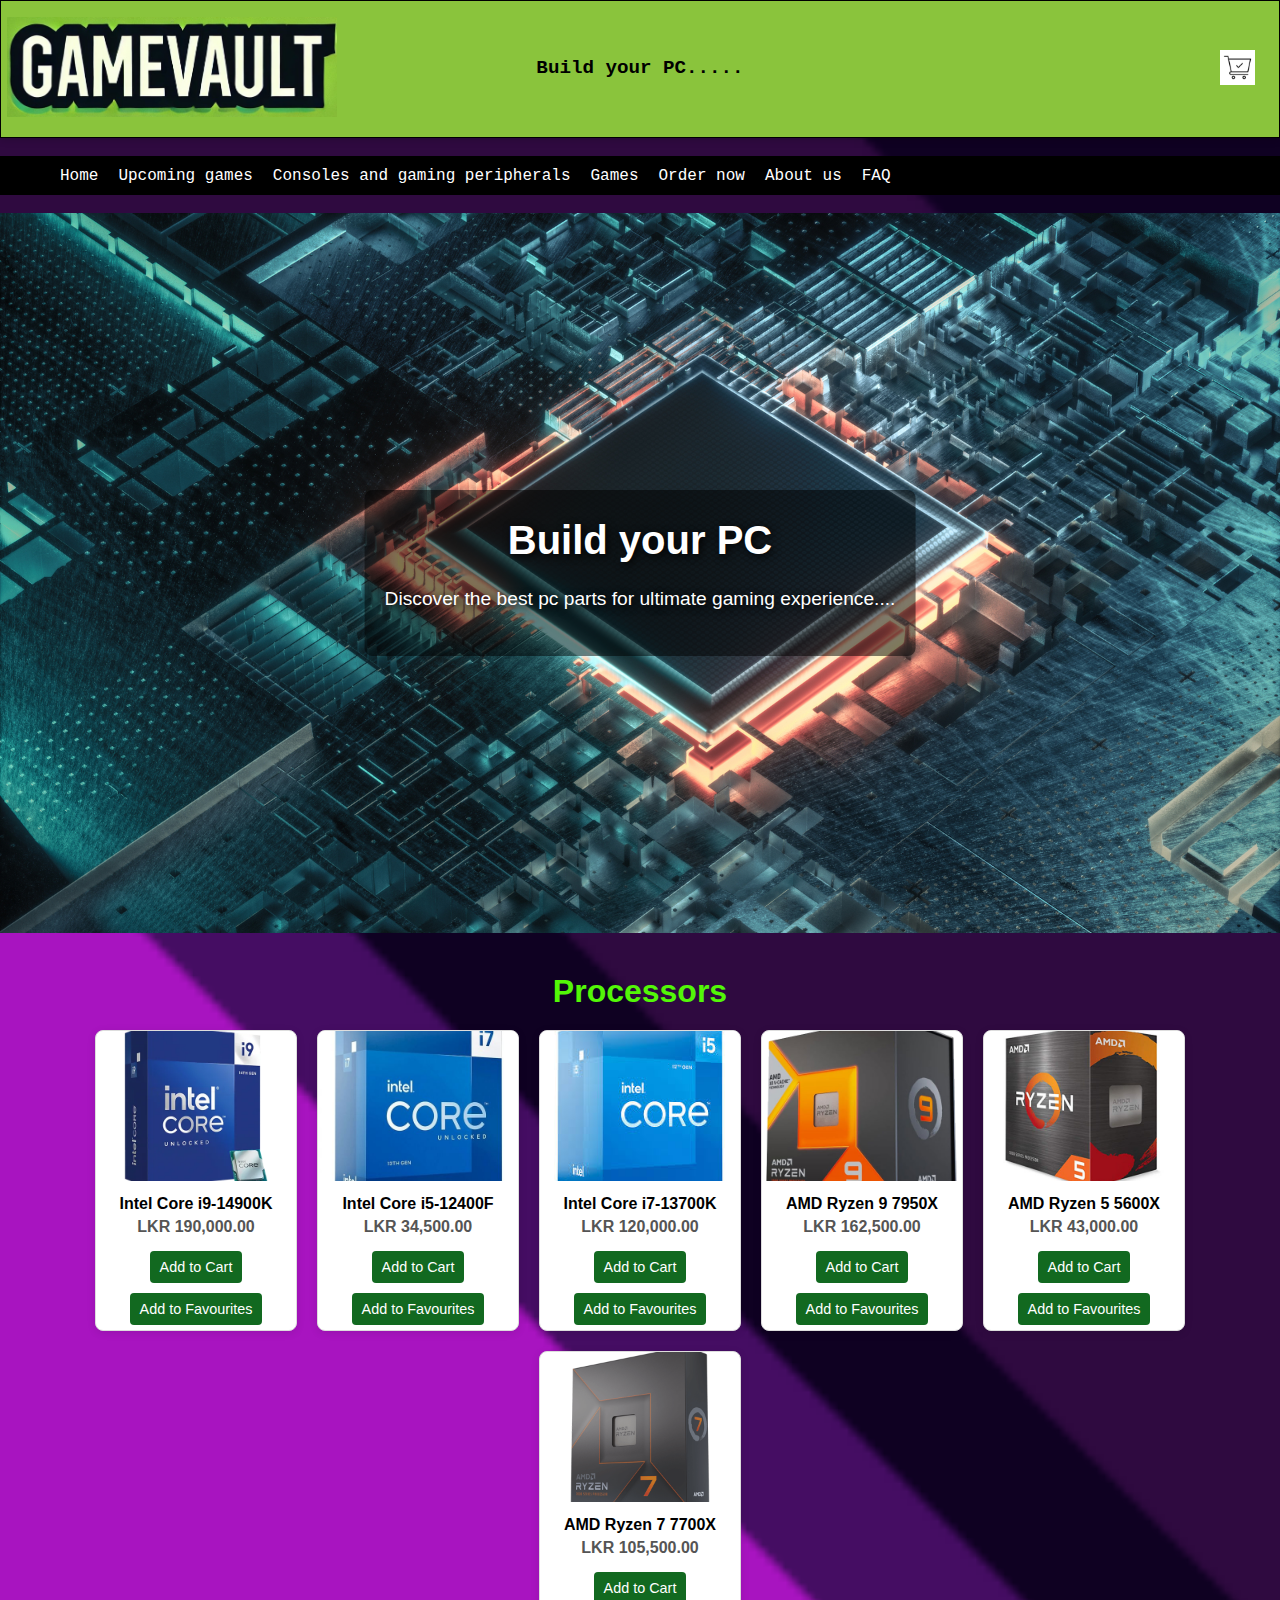
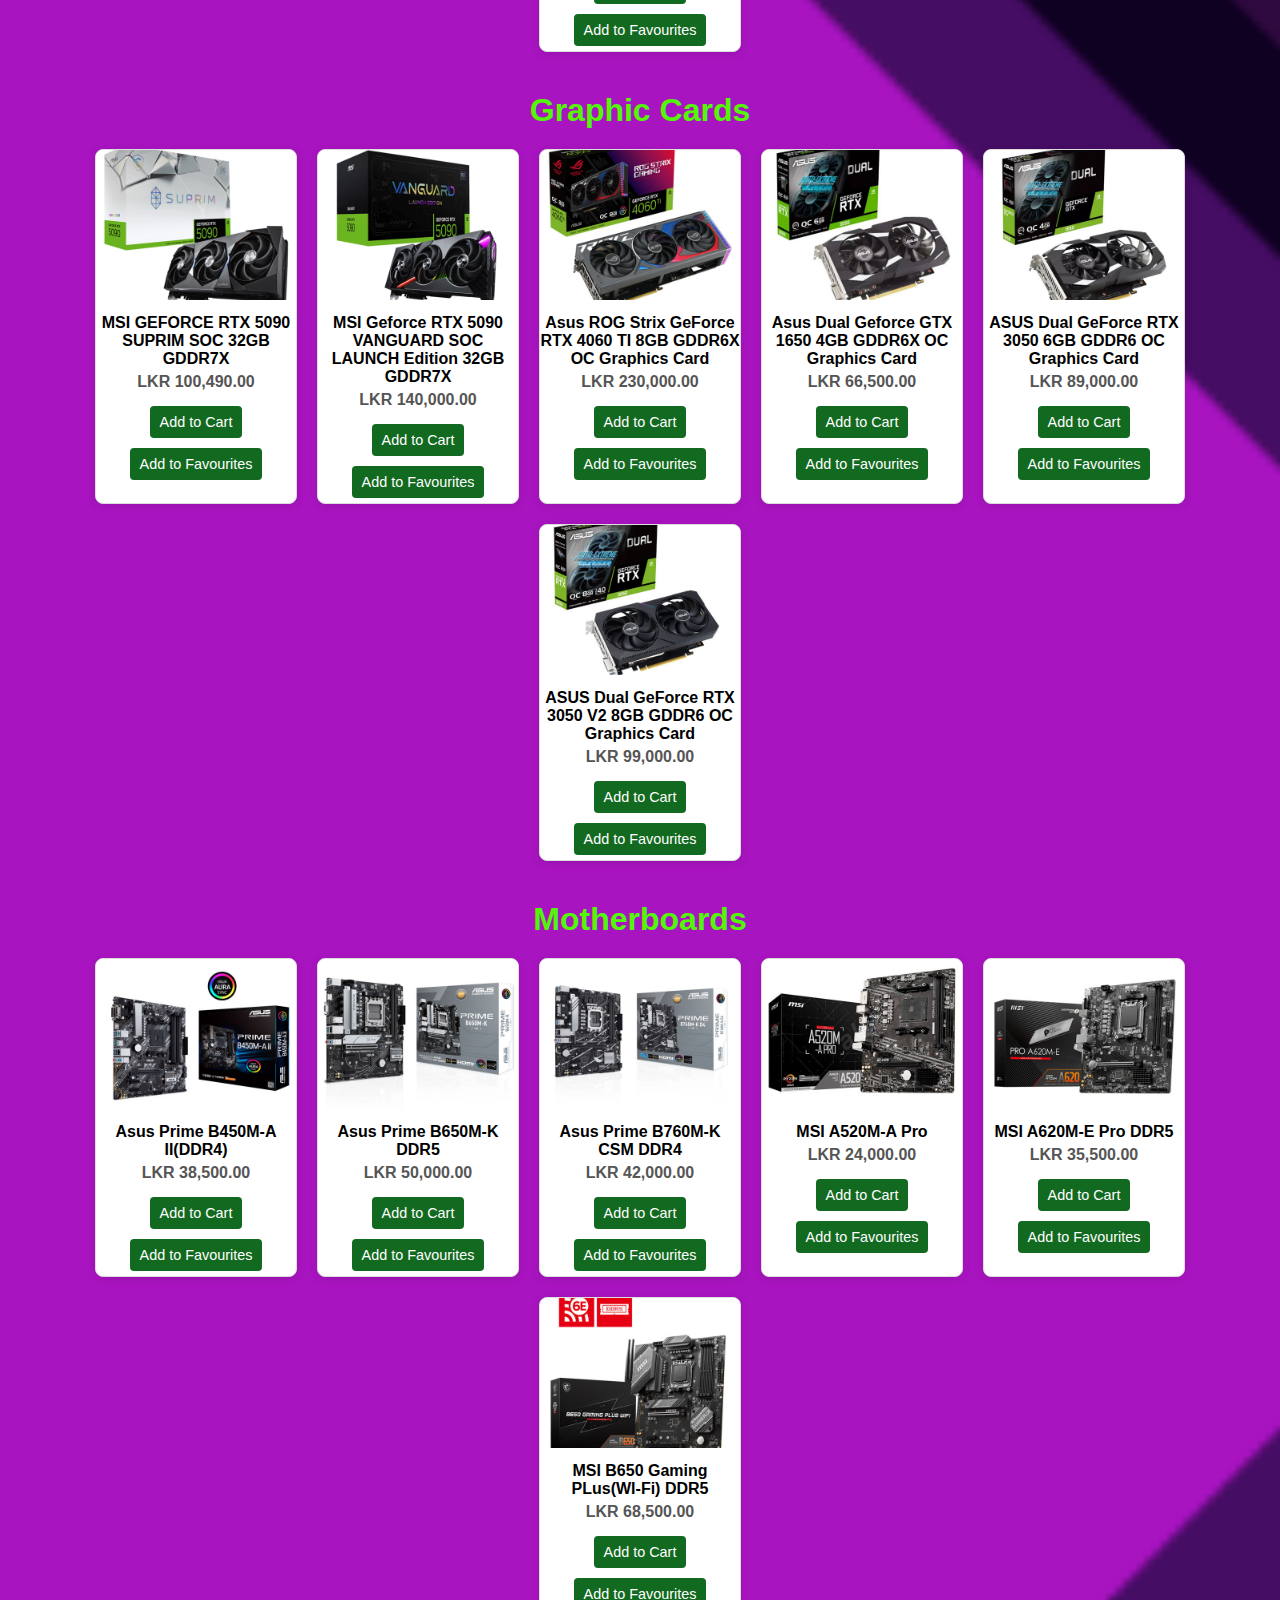
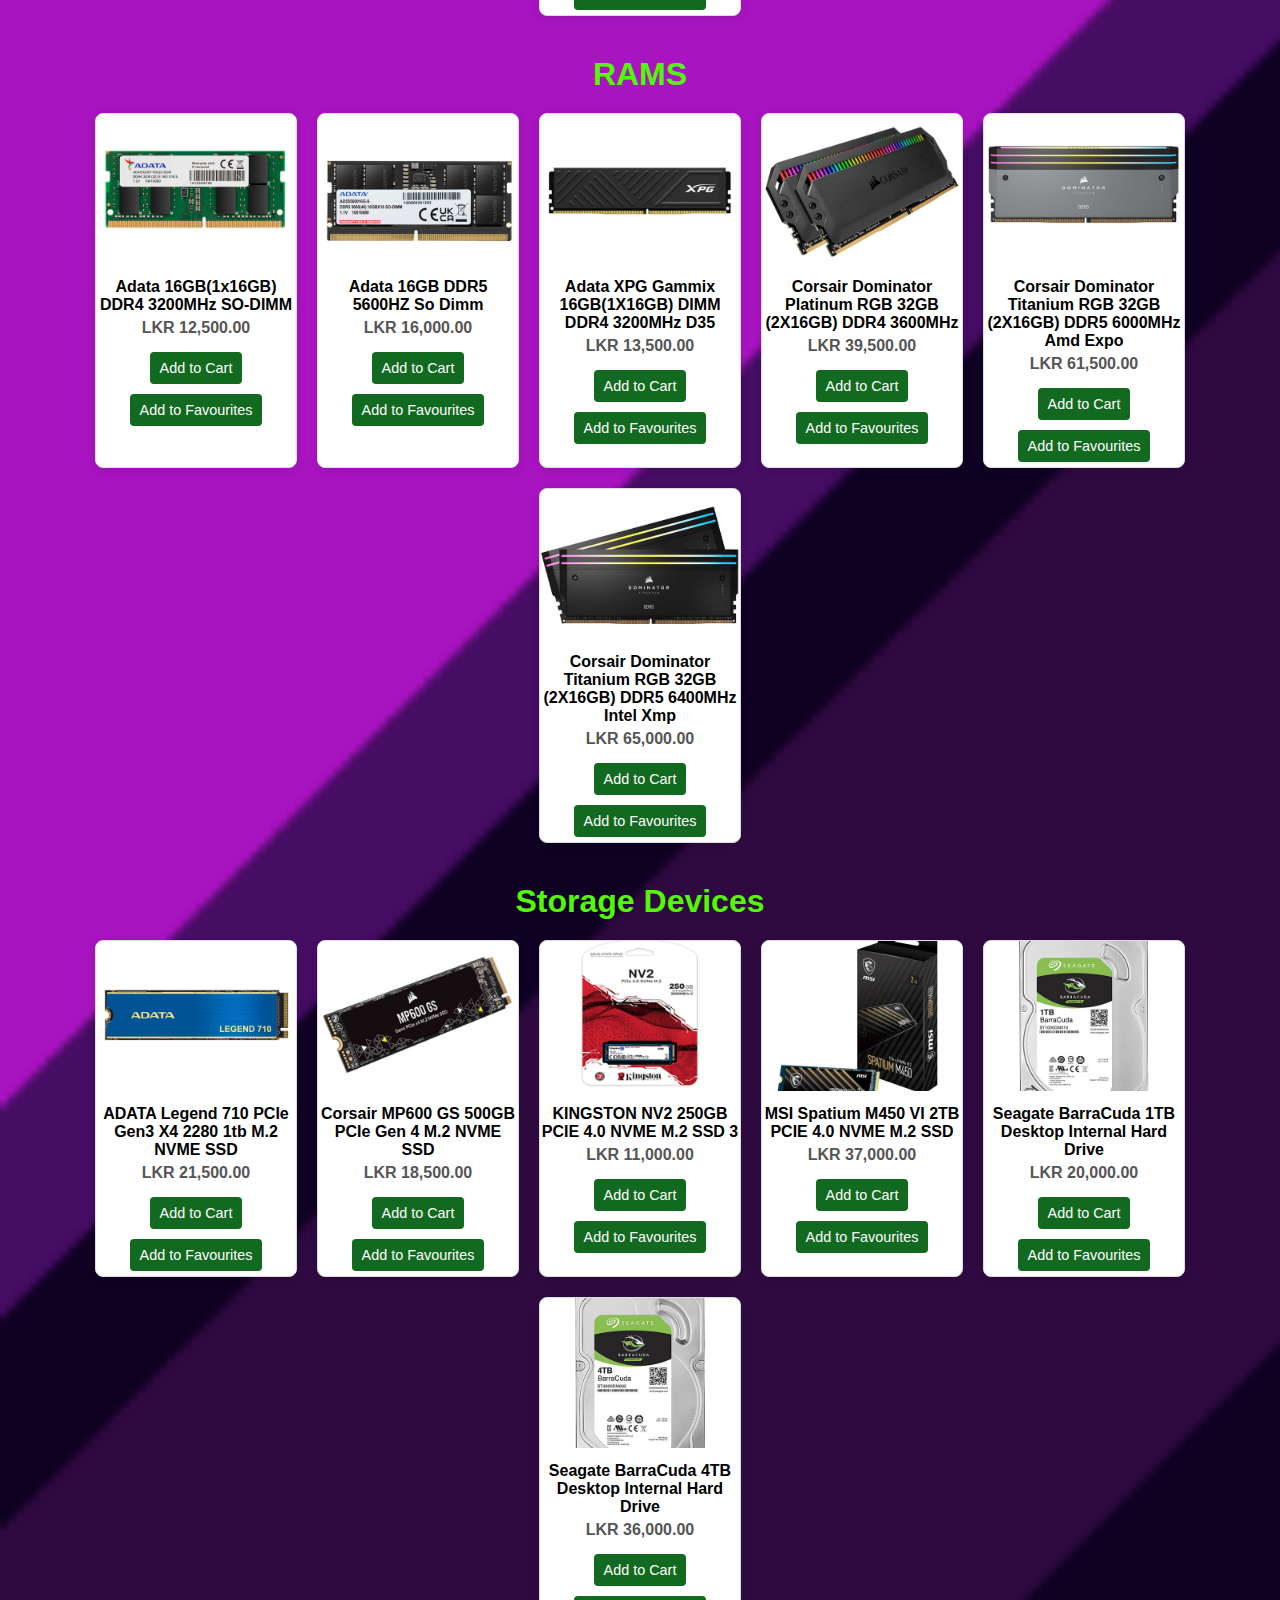
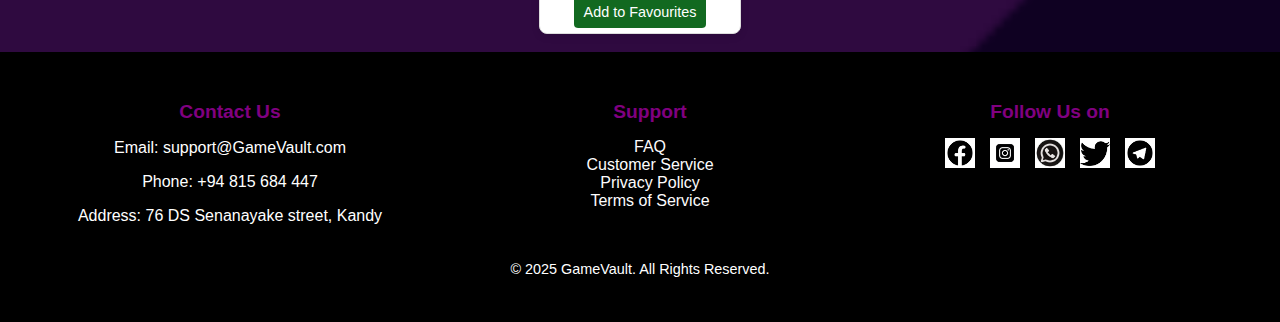
<file: products.html>
<!DOCTYPE html>
<html lang="en">
<head>
    <meta charset="UTF-8">
    <meta name="viewport" content="width=device-width, initial-scale=1.0">
    <title>PC parts</title>
    <link rel="stylesheet" href="styles.css">
    <link rel="stylesheet" href="cartimage.css">
    <link rel="stylesheet" href="products.css">
    <link rel="icon" type="image/png" href="icons/icon-192x192.png">
</head>
<body>
    <header class="header-box">
        <a class="logo" href="index.html">
            <img src="images/WhatsApp Image 2025-01-26 at 12.49.37 AM.jpeg" alt="logo" />
        </a>
        <span class="tagline">Build your PC.....</span>
        <a href="cart.html"><img src="images/shopping-cart-icon-free-vector.jpg" alt="cart"></a>
    </header>

    <div id="toast" class="toast"></div>

    <br>

    <nav class="navbar">
        <input type="checkbox" id="menu-toggle">
        <label for="menu-toggle" class="hamburger">&#9776;</label>
        <ul class="nav-links">
          <li><a href="index.html">Home</a></li>
          <li><a href="Upcominggames.html">Upcoming games</a></li>
          <li><a href="ConsolesandGamingperipherals.html">Consoles and gaming peripherals</a></li>
          <li><a href="Games.html">Games</a></li>
          <li><a href="products.html">Order now</a></li>
          <li><a href="About us.html">About us</a></li>
          <li><a href="quariesandfaq.html">FAQ</a></li>
        </ul>
    </nav>

    <br>

    <section class="hero-section">
        <img src="images/Ne4hk4angd3pP48RzkSd8d.jpg" alt="Upcoming-Games Showcase" class="hero-image">
        <div class="hero-text">
            <h1>Build your PC </h1>
            <p>Discover the best pc parts for ultimate gaming experience....</p>
        </div>
    </section>

    <!--Processors-->
    <section class="product-section">
        <h2>Processors</h2>
        <div class="product-container">
            <div class="product-card">
                <img src="processors/Intel-Core-i9-14900K-Processor-24-Core-32-Thread-36M-Cache-Up-to-6.00-GHz.webp" alt="processors">
                <h4>Intel Core i9-14900K</h4>
                <p>LKR 190,000.00</p>
                <button onclick="addToCart('Intel-Core-i9-14900K', 190000.00)">Add to Cart</button>
                <button onclick="addToFavourites('Intel-Core-i9-14900K', 190000.00)">Add to Favourites</button>
            </div>

            <div class="product-card">
                <img src="processors/CPUI6678.jpg" alt="processors">
                <h4>Intel Core i5-12400F</h4>
                <p>LKR 34,500.00</p>
                <button onclick="addToCart('Intel Core i5-12400F', 34500.00)">Add to Cart</button>
                <button onclick="addToFavourites('Intel Core i5-12400F', 34500.00)">Add to Favourites</button>
            </div>

            <div class="product-card">
                <img src="processors/images.jpg" alt="processors">
                <h4>Intel Core i7-13700K</h4>
                <p>LKR 120,000.00</p>
                <button onclick="addToCart('Intel Core i7-13700K', 120000.00)">Add to Cart</button>
                <button onclick="addToFavourites('Intel Core i7-13700K', 120000.00)">Add to Favourites</button>
            </div>

            <div class="product-card">
                <img src="processors/AMD-RYZEN-9-7900X3D-copy.png" alt="processors">
                <h4>AMD Ryzen 9 7950X</h4>
                <p>LKR 162,500.00</p>
                <button onclick="addToCart('AMD Ryzen 9 7950X', 162500.00)">Add to Cart</button>
                <button onclick="addToFavourites('AMD Ryzen 9 7950X', 162500.00)">Add to Favourites</button>
            </div>

            <div class="product-card">
                <img src="processors/3048.jpg" alt="processors">
                <h4>AMD Ryzen 5 5600X</h4>
                <p>LKR 43,000.00</p>
                <button onclick="addToCart('AMD Ryzen 5 5600X', 430000.00)">Add to Cart</button>
                <button onclick="addToFavourites('AMD Ryzen 5 5600X', 43000.00)">Add to Favourites</button>
            </div>

            <div class="product-card">
                <img src="processors/1839-20221006124741-1536834-amd-ryzen-7-7000-series-PIB-angle-1260x709-1.png" alt="processors">
                <h4>AMD Ryzen 7 7700X</h4>
                <p>LKR 105,500.00</p>
                <button onclick="addToCart('AMD Ryzen 7 7700X', 105500.00)">Add to Cart</button>
                <button onclick="addToFavourites('AMD Ryzen 7 7700X', 105500.00)">Add to Favourites</button>
            </div>
        </div>
    </section>

    <!--Graphic Cards-->
    <section class="product-section">
        <h2>Graphic Cards</h2>
        <div class="product-container">
            <div class="product-card">
                <img src="Graphic Cards/7891.gif" alt="graphic card">
                <h4>MSI GEFORCE RTX 5090 SUPRIM SOC 32GB GDDR7X</h4>
                <p>LKR 100,490.00</p>
                <button onclick="addToCart('MSI GEFORCE RTX 5090 SUPRIM SOC 32GB GDDR7X', 100490.00)">Add to Cart</button>
                <button onclick="addToFavourites('MSI GEFORCE RTX 5090 SUPRIM SOC 32GB GDDR7X', 100490.00)">Add to Favourites</button>
            </div>

            <div class="product-card">
                <img src="Graphic Cards/7888.gif" alt="graphic card">
                <h4>MSI Geforce RTX 5090 VANGUARD SOC LAUNCH Edition 32GB GDDR7X</h4>
                <p>LKR 140,000.00</p>
                <button onclick="addToCart('MSI Geforce RTX 5090 VANGUARD SOC LAUNCH Edition 32GB GDDR7X', 140000.00)">Add to Cart</button>
                <button onclick="addToFavourites('MSI Geforce RTX 5090 VANGUARD SOC LAUNCH Edition 32GB GDDR7X', 140000.00)">Add to Favourites</button>
            </div>

            <div class="product-card">
                <img src="Graphic Cards/5775.jpg" alt="graphic card">
                <h4>Asus ROG Strix GeForce RTX 4060 TI 8GB GDDR6X OC Graphics Card</h4>
                <p>LKR 230,000.00</p>
                <button onclick="addToCart('Asus ROG Strix GeForce RTX 4060 TI 8GB GDDR6X OC Graphics Card', 230000.00)">Add to Cart</button>
                <button onclick="addToFavourites('Asus ROG Strix GeForce RTX 4060 TI 8GB GDDR6X OC Graphics Card', 230000.00)">Add to Favourites</button>
            </div>

            <div class="product-card">
                <img src="Graphic Cards/7385.jpg" alt="graphic card">
                <h4>Asus Dual Geforce GTX 1650 4GB GDDR6X OC Graphics Card</h4>
                <p>LKR 66,500.00</p>
                <button onclick="addToCart('Asus Dual Geforce GTX 1650 4GB GDDR6X OC Graphics Card', 66500.00)">Add to Cart</button>
                <button onclick="addToFavourites('Asus Dual Geforce GTX 1650 4GB GDDR6X OC Graphics Card', 66500.00)">Add to Favourites</button>
            </div>

            <div class="product-card">
                <img src="Graphic Cards/5667.jpg" alt="graphic card">
                <h4>ASUS Dual GeForce RTX 3050 6GB GDDR6 OC Graphics Card</h4>
                <p>LKR 89,000.00</p>
                <button onclick="addToCart('ASUS Dual GeForce RTX 3050 6GB GDDR6 OC Graphics Card', 89000.00)">Add to Cart</button>
                <button onclick="addToFavourites('ASUS Dual GeForce RTX 3050 6GB GDDR6 OC Graphics Card', 89000.00)">Add to Favourites</button>
            </div>

            <div class="product-card">
                <img src="Graphic Cards/5664.jpg" alt="graphic card">
                <h4>ASUS Dual GeForce RTX 3050 V2 8GB GDDR6 OC Graphics Card</h4>
                <p>LKR 99,000.00</p>
                <button onclick="addToCart('ASUS Dual GeForce RTX 3050 V2 8GB GDDR6 OC Graphics Card', 99000.00)">Add to Cart</button>
                <button onclick="addToFavourites('ASUS Dual GeForce RTX 3050 V2 8GB GDDR6 OC Graphics Card', 99000.00)">Add to Favourites</button>
            </div>
        </div>
    </section>

    <!--Motherboards-->
    <section class="product-section">
        <h2>Motherboards</h2>
        <div class="product-container">
            <div class="product-card">
                <img src="Motherbaords/5895.jpg" alt="Motherboards">
                <h4>Asus Prime B450M-A II(DDR4)</h4>
                <p>LKR 38,500.00</p>
                <button onclick="addToCart('Asus Prime B450M-A II(DDR4)', 38500.00)">Add to Cart</button>
                <button onclick="addToFavourites('Asus Prime B450M-A II(DDR4)', 38500.00)">Add to Favourites</button>
            </div>

            <div class="product-card">
                <img src="Motherbaords/7786.jpg" alt="Motherboards">
                <h4>Asus Prime B650M-K DDR5</h4>
                <p>LKR 50,000.00</p>
                <button onclick="addToCart('Asus Prime B650M-K DDR5', 50000.00)">Add to Cart</button>
                <button onclick="addToFavourites('Asus Prime B650M-K DDR5', 50000.00)">Add to Favourites</button>
            </div>

            <div class="product-card">
                <img src="Motherbaords/7780.gif" alt="Motherboards">
                <h4>Asus Prime B760M-K CSM DDR4</h4>
                <p>LKR 42,000.00</p>
                <button onclick="addToCart('Asus Prime B760M-K CSM DDR4', 42000.00)">Add to Cart</button>
                <button onclick="addToFavourites('Asus Prime B760M-K CSM DDR4', 42000.00)">Add to Favourites</button>
            </div>

            <div class="product-card">
                <img src="Motherbaords/2655.jpg" alt="Motherboards">
                <h4>MSI A520M-A Pro</h4>
                <p>LKR 24,000.00</p>
                <button onclick="addToCart('MSI A520M-A Pro', 24000.00)">Add to Cart</button>
                <button onclick="addToFavourites('MSI A520M-A Pro', 24000.00)">Add to Favourites</button>
            </div>

            <div class="product-card">
                <img src="Motherbaords/5742.jpg" alt="Motherboards">
                <h4>MSI A620M-E Pro DDR5</h4>
                <p>LKR 35,500.00</p>
                <button onclick="addToCart('MSI A620M-E Pro DDR5', 35500.00)">Add to Cart</button>
                <button onclick="addToFavourites('MSI A620M-E Pro DDR5', 35500.00)">Add to Favourites</button>
            </div>

            <div class="product-card">
                <img src="Motherbaords/5748.jpg" alt="Motherboards">
                <h4>MSI B650 Gaming PLus(WI-Fi) DDR5</h4>
                <p>LKR 68,500.00</p>
                <button onclick="addToCart('MSI B650 Gaming PLus(WI-Fi) DDR5', 68500.00)">Add to Cart</button>
                <button onclick="addToFavourites('MSI B650 Gaming PLus(WI-Fi) DDR5', 68500.00)">Add to Favourites</button>
            </div>
        </div>
    </section>

    <!--RAMS-->
    <section class="product-section">
        <h2>RAMS</h2>
        <div class="product-container">
            <div class="product-card">
                <img src="RAM/4131.jpg" alt="RAM">
                <h4>Adata 16GB(1x16GB) DDR4 3200MHz SO-DIMM</h4>
                <p>LKR 12,500.00</p>
                <button onclick="addToCart('Adata 16GB(1x16GB) DDR4 3200MHz SO-DIMM', 12500.00)">Add to Cart</button>
                <button onclick="addToFavourites('Adata 16GB(1x16GB) DDR4 3200MHz SO-DIMM', 12500.00)">Add to Favourites</button>
            </div>

            <div class="product-card">
                <img src="RAM/7010.jpg" alt="RAM">
                <h4>Adata 16GB DDR5 5600HZ So Dimm</h4>
                <p>LKR 16,000.00</p>
                <button onclick="addToCart('Adata 16GB DDR5 5600HZ So Dimm', 16000.00)">Add to Cart</button>
                <button onclick="addToFavourites('Adata 16GB DDR5 5600HZ So Dimm', 16000.00)">Add to Favourites</button>
            </div>

            <div class="product-card">
                <img src="RAM/5604.jpg" alt="RAM">
                <h4>Adata XPG Gammix 16GB(1X16GB) DIMM DDR4 3200MHz D35</h4>
                <p>LKR 13,500.00</p>
                <button onclick="addToCart('Adata XPG Gammix 16GB(1X16GB) DIMM DDR4 3200MHz D35', 13500.00)">Add to Cart</button>
                <button onclick="addToFavourites('Adata XPG Gammix 16GB(1X16GB) DIMM DDR4 3200MHz D35', 13500.00)">Add to Favourites</button>
            </div>

            <div class="product-card">
                <img src="RAM/6641.jpg" alt="RAM">
                <h4>Corsair Dominator Platinum RGB 32GB (2X16GB) DDR4 3600MHz</h4>
                <p>LKR 39,500.00</p>
                <button onclick="addToCart('Corsair Dominator Platinum RGB 32GB (2X16GB) DDR4 3600MHz', 39500.00)">Add to Cart</button>
                <button onclick="addToFavourites('Corsair Dominator Platinum RGB 32GB (2X16GB) DDR4 3600MHz', 39500.00)">Add to Favourites</button>
            </div>

            <div class="product-card">
                <img src="RAM/6650.jpg" alt="RAM">
                <h4>Corsair Dominator Titanium RGB 32GB (2X16GB) DDR5 6000MHz Amd Expo</h4>
                <p>LKR 61,500.00</p>
                <button onclick="addToCart('Corsair Dominator Titanium RGB 32GB (2X16GB) DDR5 6000MHz Amd Expo', 61500.00)">Add to Cart</button>
                <button onclick="addToFavourites('Corsair Dominator Titanium RGB 32GB (2X16GB) DDR5 6000MHz Amd Expo', 61500.00)">Add to Favourites</button>
            </div>

            <div class="product-card">
                <img src="RAM/5985.jpg" alt="RAM">
                <h4>Corsair Dominator Titanium RGB 32GB (2X16GB) DDR5 6400MHz Intel Xmp</h4>
                <p>LKR 65,000.00</p>
                <button onclick="addToCart('Corsair Dominator Titanium RGB 32GB (2X16GB) DDR5 6400MHz Intel Xmp', 65000.00)">Add to Cart</button>
                <button onclick="addToFavourites('Corsair Dominator Titanium RGB 32GB (2X16GB) DDR5 6400MHz Intel Xmp', 65000.00)">Add to Favourites</button>
            </div>
        </div>
    </section>

    <!--Storage Devices-->
    <section class="product-section">
        <h2>Storage Devices</h2>
        <div class="product-container">
            <div class="product-card">
                <img src="Storage devices/5338.jpg" alt="storage-devices">
                <h4>ADATA Legend 710 PCIe Gen3 X4 2280 1tb M.2 NVME SSD</h4>
                <p>LKR 21,500.00</p>
                <button onclick="addToCart('ADATA Legend 710 PCIe Gen3 X4 2280 1tb M.2 NVME SSD', 21500.00)">Add to Cart</button>
                <button onclick="addToFavourites('ADATA Legend 710 PCIe Gen3 X4 2280 1tb M.2 NVME SSD', 21500.00)">Add to Favourites</button>
            </div>

            <div class="product-card">
                <img src="Storage devices/4601.jpg" alt="storage-devices">
                <h4>Corsair MP600 GS 500GB PCIe Gen 4 M.2 NVME SSD</h4>
                <p>LKR 18,500.00</p>
                <button onclick="addToCart('Corsair MP600 GS 500GB PCIe Gen 4 M.2 NVME SSD', 18500.00)">Add to Cart</button>
                <button onclick="addToFavourites('Corsair MP600 GS 500GB PCIe Gen 4 M.2 NVME SSD', 18500.00)">Add to Favourites</button>
            </div>

            <div class="product-card">
                <img src="Storage devices/7403.gif" alt="storage-devices">
                <h4>KINGSTON NV2 250GB PCIE 4.0 NVME M.2 SSD 3</h4>
                <p>LKR 11,000.00</p>
                <button onclick="addToCart('KINGSTON NV2 250GB PCIE 4.0 NVME M.2 SSD 3', 11000.00)">Add to Cart</button>
                <button onclick="addToFavourites('KINGSTON NV2 250GB PCIE 4.0 NVME M.2 SSD 3', 11000.00)">Add to Favourites</button>
            </div>

            <div class="product-card">
                <img src="Storage devices/7678.jpg" alt="storage-devices">
                <h4>MSI Spatium M450 VI 2TB PCIE 4.0 NVME M.2 SSD</h4>
                <p>LKR 37,000.00</p>
                <button onclick="addToCart('MSI Spatium M450 VI 2TB PCIE 4.0 NVME M.2 SSD', 37000.00)">Add to Cart</button>
                <button onclick="addToFavourites('MSI Spatium M450 VI 2TB PCIE 4.0 NVME M.2 SSD', 37000.00)">Add to Favourites</button>
            </div>

            <div class="product-card">
                <img src="Storage devices/387.jpg" alt="storage-devices">
                <h4>Seagate BarraCuda 1TB Desktop Internal Hard Drive</h4>
                <p>LKR 20,000.00</p>
                <button onclick="addToCart('Seagate BarraCuda 1TB Desktop Internal Hard Drive', 20000.00)">Add to Cart</button>
                <button onclick="addToFavourites('Seagate BarraCuda 1TB Desktop Internal Hard Drive', 20000.00)">Add to Favourites</button>
            </div>

            <div class="product-card">
                <img src="Storage devices/389.jpg" alt="storage-devices">
                <h4>Seagate BarraCuda 4TB Desktop Internal Hard Drive</h4>
                <p>LKR 36,000.00</p>
                <button onclick="addToCart('Seagate BarraCuda 4TB Desktop Internal Hard Drive', 36000.00)">Add to Cart</button>
                <button onclick="addToFavourites('Seagate BarraCuda 4TB Desktop Internal Hard Drive', 36000.00)">Add to Favourites</button>
            </div>
        </div>
    </section>

    <br>

    <footer class="footer">
        <div class="footer-container">
            <div class="contact-details">
                <!--Contact Details-->
                <h3>Contact Us</h3>
                <p>Email: support@GameVault.com</p>
                <p>Phone: +94 815 684 447</p>
                <p>Address: 76 DS Senanayake street, Kandy</p>
            </div>
    
            <br>
        
            <!--Support-links-->
            <div class="support-links">
                <h3>Support</h3>
                <a href="#">FAQ</a>
                <a href="#">Customer Service</a>
                <a href="#">Privacy Policy</a>
                <a href="#">Terms of Service</a>
            </div>
        
    
            <!--Social Media links-->
            <div class="socials">
                <h3>Follow Us on</h3>
                <div class="social-icons">
                    <a href="www.facebook.com"><img src="images/download.png" alt="Facebook"></a>
                    <a href="www.instagram.com"><img src="images/images (1).png" alt="Instagram"></a>
                    <a href="www.whatsapp.com"><img src="images/images.jpg" alt="Whatsapp"></a>
                    <a href="www.twitter.com"><img src="images/download (3).png" alt="Twitter"></a>
                    <a href="www.telegram.com"><img src="images/images.png" alt="Telegram"></a>
                </div>
            </div>
        </div>
    
        <!--Footer Bottom-->
        <div class="footer-bottom">
            <p>&copy; 2025 GameVault. All Rights Reserved.</p>
        </div>
    </footer>

    <script src="script.js"></script>
</body>
</html>
</file>
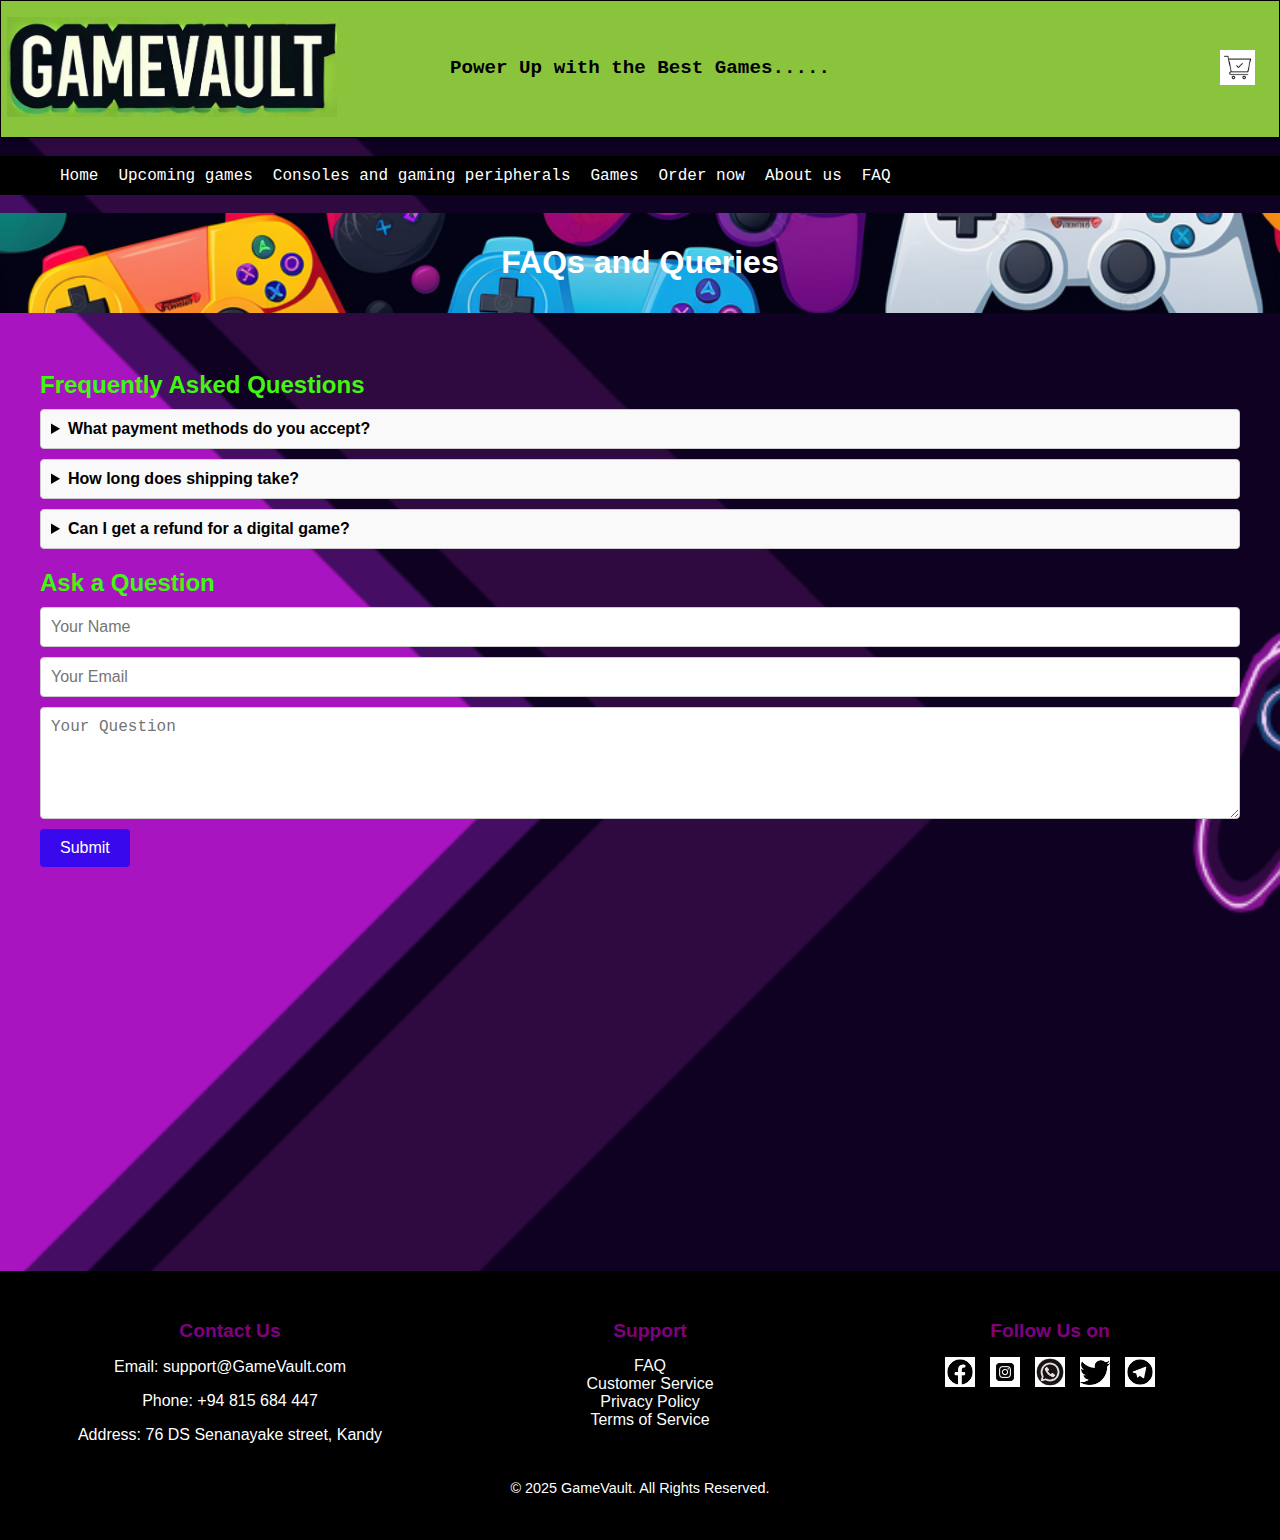
<file: quariesandfaq.html>
<!DOCTYPE html>
<html lang="en">
<head>
    <meta charset="UTF-8">
    <meta name="viewport" content="width=device-width, initial-scale=1.0">
    <title>FAQ</title>
    <link rel="stylesheet" href="styles.css">
    <link rel="stylesheet" href="cartimage.css">
    <link rel="icon" type="image/png" href="icons/icon-192x192.png">
</head>
<body>
    <header class="header-box">
        <a class="logo" href="index.html">
            <img src="images/WhatsApp Image 2025-01-26 at 12.49.37 AM.jpeg" alt="logo">
        </a>
        <span class="tagline">Power Up with the Best Games.....</span>
        <a href="cart.html"><img src="images/shopping-cart-icon-free-vector.jpg" alt="cart"></a>
    </header>

    <br>

    <nav class="navbar">
        <input type="checkbox" id="menu-toggle">
        <label for="menu-toggle" class="hamburger">&#9776;</label>
        <ul class="nav-links">
          <li><a href="index.html">Home</a></li>
          <li><a href="Upcominggames.html">Upcoming games</a></li>
          <li><a href="ConsolesandGamingperipherals.html">Consoles and gaming peripherals</a></li>
          <li><a href="Games.html">Games</a></li>
          <li><a href="products.html">Order now</a></li>
          <li><a href="About us.html">About us</a></li>
          <li><a href="quariesandfaq.html">FAQ</a></li>
        </ul>
      </nav>

    <br>

    <header style="background-image: url(images/pngtree-seamless-texture-pattern-of-a-gamepad-for-gaming-console-image_13885648.png);">
        <h1>FAQs and Queries</h1>
    </header>

    <br>
    
    <div class="container">
        <!-- FAQs Section -->
        <section class="faq-section">
            <h2>Frequently Asked Questions</h2>
            <div class="faq">
                <details>
                    <summary>What payment methods do you accept?</summary>
                    <p>We accept credit cards, PayPal, and digital wallets.</p>
                </details>
                <details>
                    <summary>How long does shipping take?</summary>
                    <p>Shipping typically takes 3-5 business days.</p>
                </details>
                <details>
                    <summary>Can I get a refund for a digital game?</summary>
                    <p>Refunds are available for unused digital codes within 14 days of purchase.</p>
                </details>
            </div>
        </section>
    
        <!-- Form Section -->
        <section class="form-section">
            <h2>Ask a Question</h2>
            <form action="/submit_query" method="post">
                <input type="text" name="name" placeholder="Your Name" required>
                <input type="email" name="email" placeholder="Your Email" required>
                <textarea name="question" placeholder="Your Question" rows="5" required></textarea>
                <button type="submit">Submit</button>
            </form>
        </section>
    </div>

    <footer class="footer">
        <div class="footer-container">
            <div class="contact details">
                <!--Contact Details-->
                <h3>Contact Us</h3>
                <p>Email: support@GameVault.com</p>
                <p>Phone: +94 815 684 447</p>
                <p>Address: 76 DS Senanayake street, Kandy</p>
            </div>
    
            <br>
        
            <!--Support-links-->
            <div class="support-links">
                <h3>Support</h3>
                <a href="#">FAQ</a>
                <a href="#">Customer Service</a>
                <a href="#">Privacy Policy</a>
                <a href="#">Terms of Service</a>
            </div>
    
            <!--Social Media links-->
            <div class="socials">
                <h3>Follow Us on</h3>
                <div class="social-icons">
                    <a href="www.facebook.com"><img src="images/download.png" alt="Facebook"></a>
                    <a href="www.instagram.com"><img src="images/images (1).png" alt="Instagram"></a>
                    <a href="www.whatsapp.com"><img src="images/images.jpg" alt="Whatsapp"></a>
                    <a href="www.twitter.com"><img src="images/download (3).png" alt="Twitter"></a>
                    <a href="www.telegram.com"><img src="images/images.png" alt="Telegram"></a>
                </div>
            </div>
        </div>
    
        <!--Footer Bottom-->
        <div class="footer-bottom">
            <p>&copy; 2025 GameVault. All Rights Reserved.</p>
        </div>
    </footer>
</body>
</html>
</file>
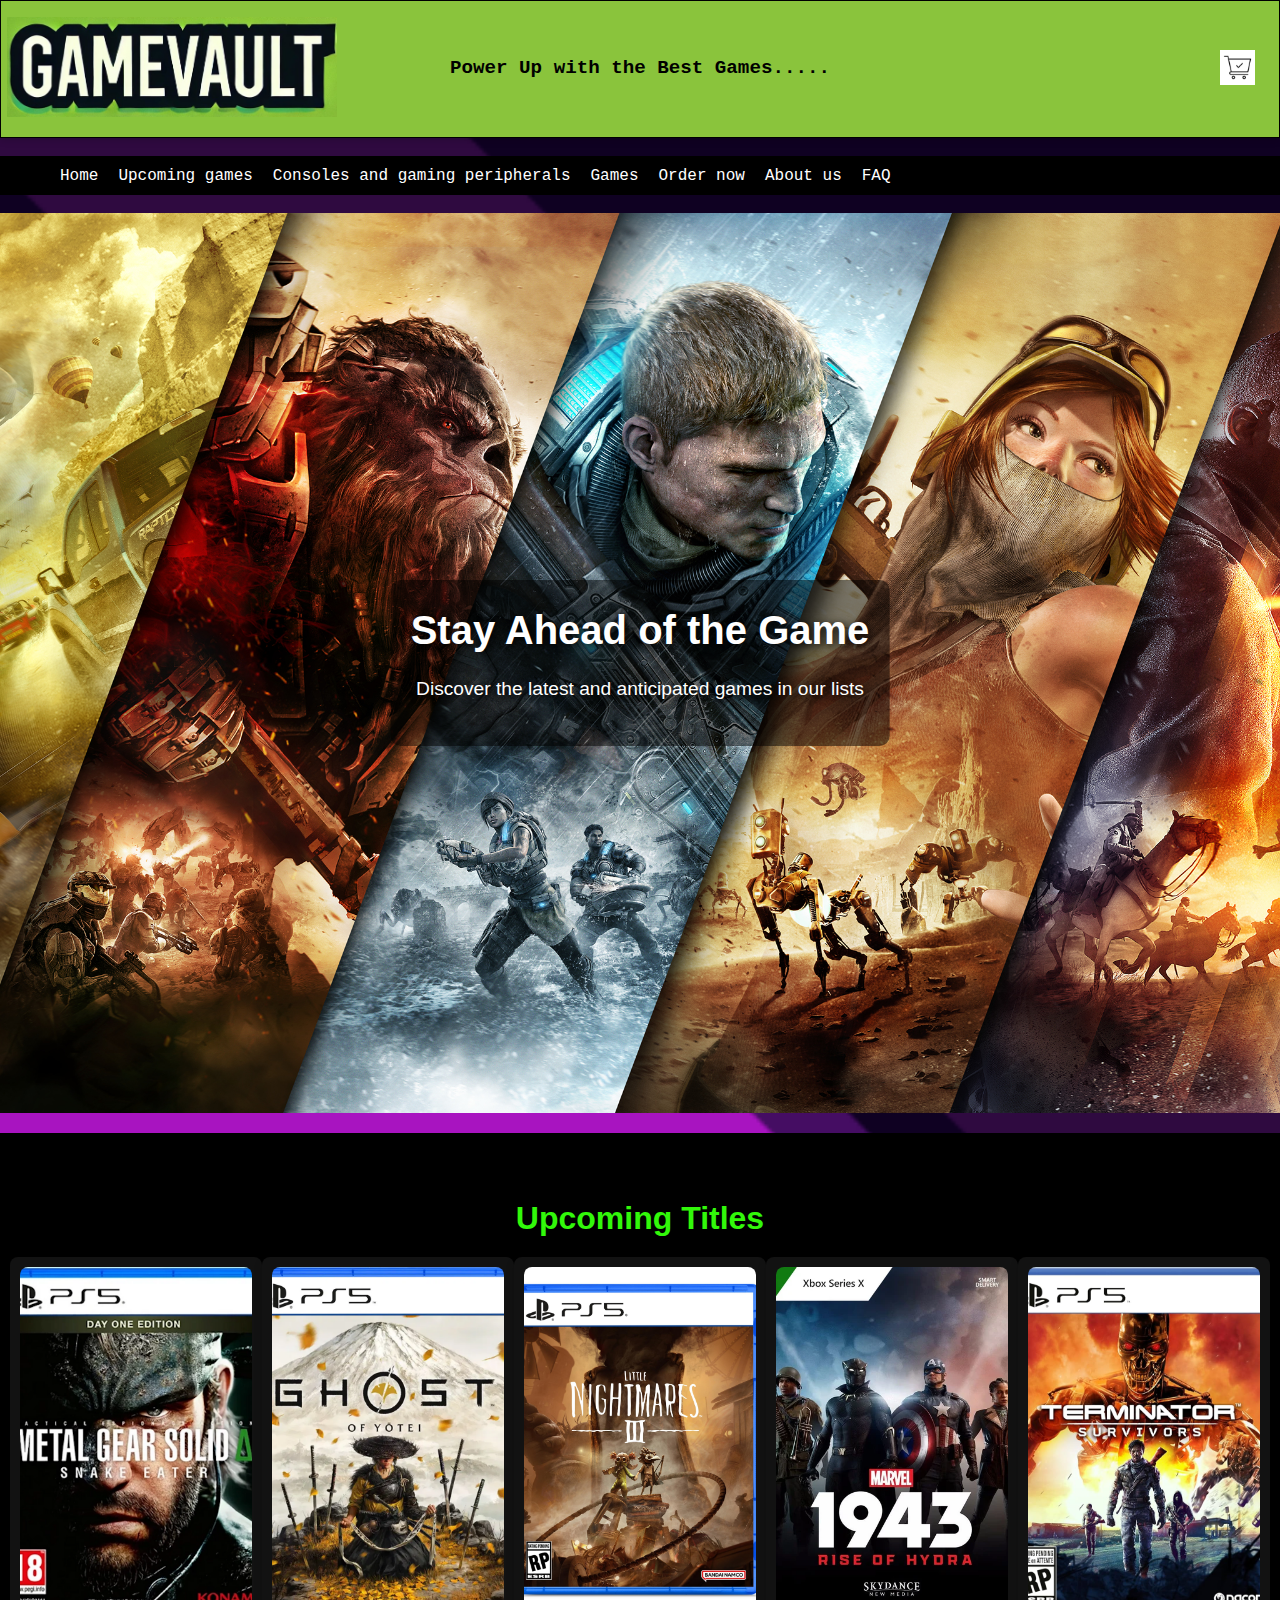
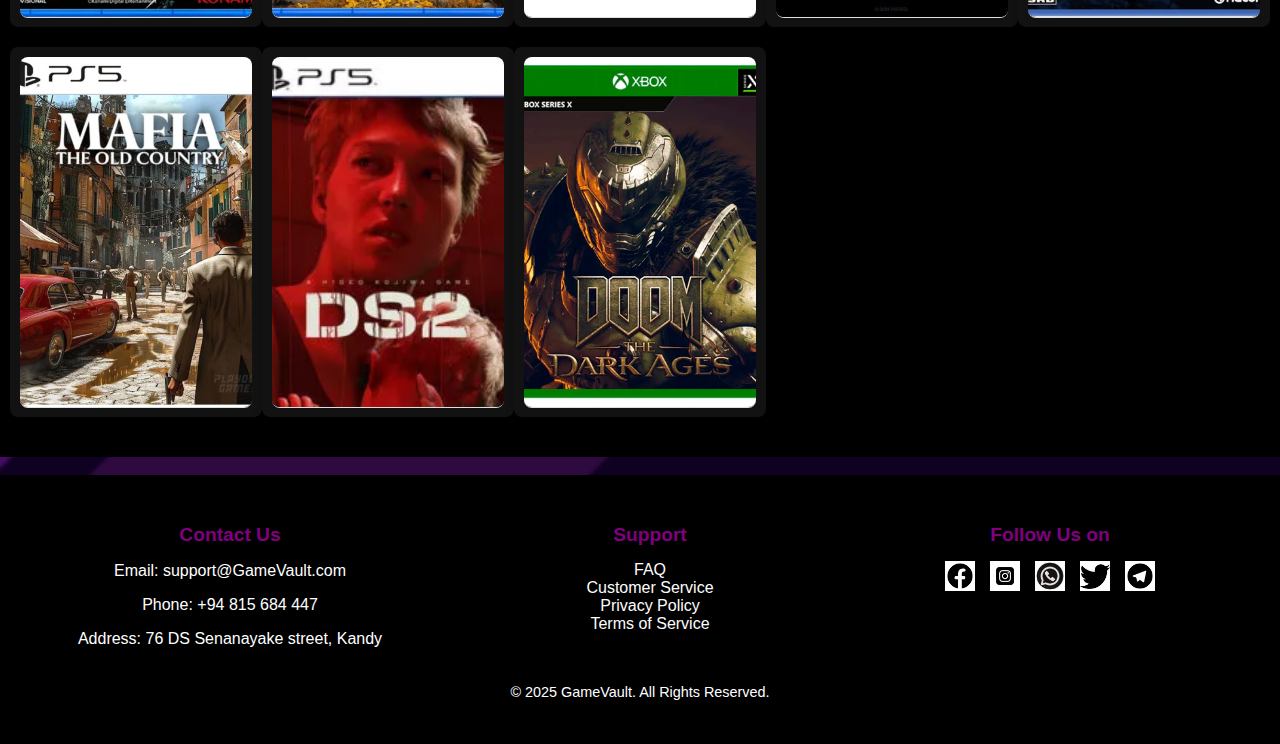
<file: Upcominggames.html>
<!DOCTYPE html>
<html lang="en">
  <head>
    <meta charset="UTF-8" />
    <meta name="viewport" content="width=device-width, initial-scale=1.0" />
    <title>Up-coming games</title>
    <link rel="stylesheet" href="styles.css" />
    <link rel="stylesheet" href="styles2.css">
    <link rel="stylesheet" href="cartimage.css">
    <link rel="icon" type="image/png" href="icons/icon-192x192.png">
  </head>
  <body>
    <header class="header-box">
      <a class="logo" href="index.html">
        <img src="images/WhatsApp Image 2025-01-26 at 12.49.37 AM.jpeg" alt="logo" />
      </a>
      <span class="tagline">Power Up with the Best Games.....</span>
      <a href="cart.html"><img src="images/shopping-cart-icon-free-vector.jpg" alt="cart"></a>
    </header>

    <br/>

    <nav class="navbar">
      <input type="checkbox" id="menu-toggle" />
      <label for="menu-toggle" class="hamburger">&#9776;</label>
      <ul class="nav-links">
        <li><a href="index.html">Home</a></li>
        <li><a href="Upcominggames.html">Upcoming games</a></li>
        <li><a href="ConsolesandGamingperipherals.html">Consoles and gaming peripherals</a></li>
        <li><a href="Games.html">Games</a></li>
        <li><a href="products.html">Order now</a></li>
        <li><a href="About us.html">About us</a></li>
        <li><a href="quariesandfaq.html">FAQ</a></li>
      </ul>
    </nav>

    <br/>

    <section class="hero-section">
      <img
        src="images/783472.jpg"
        alt="Upcoming-Games Showcase"
        class="hero-image"
      />
      <div class="hero-text">
        <h1>Stay Ahead of the Game</h1>
        <p>Discover the latest and anticipated games in our lists</p>
      </div>
    </section>

    <section class="Upcoming-games section">
      <h2>Upcoming Titles</h2>
      <div class="game-container">
        <div class="game-card">
          <img
            src="Upcoming Games/metal-gear-solid-snake-eater-day1-ps5.webp"
            alt="game-1"/>
          <div class="hover-info">
            <p>Release Date - 2025</p>
            <p>Genre: Action-Adventure</p>
            <p>Platforms: PS5, Xbox Series X, PC</p>
          </div>
        </div>

        <div class="game-card">
          <img src="Upcoming Games/827647.1.webp" alt="game-2" />
          <div class="hover-info">
            <p>Release Date - 2025</p>
            <p>Genre: Third Person, Action</p>
            <p>Platforms: PS5, PC</p>
          </div>
        </div>

        <div class="game-card">
          <img src="Upcoming Games/81P1qU2-s0L.jpg" alt="game-3" />
          <div class="hover-info">
            <p>Release Date - 2025</p>
            <p>Genre: Horror Survival</p>
            <p>Platforms: PS5, Xbox Series X</p>
          </div>
        </div>

        <div class="game-card">
          <img src="Upcoming Games/40Z5000L01-600-600.webp" alt="game-4" />
          <div class="hover-info">
            <p>Release Date - 2025</p>
            <p>Genre: Strategy</p>
            <p>Platforms: PC, Mac</p>
          </div>
        </div>

        <div class="game-card">
          <img
            src="Upcoming Games/715Tog0FNVL._AC_UF1000,1000_QL80_.jpg"
            alt="game-5"/>
          <div class="hover-info">
            <p>Release Date - 2025</p>
            <p>Genre: FPS Shooter, Action Survival</p>
            <p>Platforms: PS5, PC</p>
          </div>
        </div>

        <div class="game-card">
          <img
            src="Upcoming Games/mafia-the-old-country-ps5.jpg"
            alt="game-6"
          />
          <div class="hover-info">
            <p>Release Date - 2025</p>
            <p>Genre: Action</p>
            <p>Platforms: PS5, Xbox Series X</p>
          </div>
        </div>

        <div class="game-card">
          <img
            src="Upcoming Games/Death-Stranding-2-PS5-cover-200x251.webp"
            alt="game-7"/>
          <div class="hover-info">
            <p>Release Date - 2025</p>
            <p>Genre: Adventure</p>
            <p>Platforms: PS5</p>
          </div>
        </div>

        <div class="game-card">
          <img src="Upcoming Games/Doom-the-Dark-ages-xbox.webp" alt="game-8" />
          <div class="hover-info">
            <p>Release Date - 2025</p>
            <p>Genre: FPS</p>
            <p>Platforms: Xbox Series X, PC</p>
          </div>
        </div>
      </div>
    </section>

    <br />

    <footer class="footer">
      <div class="footer-container">
        <div class="contact details">
          <!--Contact Details-->
          <h3>Contact Us</h3>
          <p>Email: support@GameVault.com</p>
          <p>Phone: +94 815 684 447</p>
          <p>Address: 76 DS Senanayake street, Kandy</p>
        </div>

        <br />

        <!--Support-links-->
        <div class="support-links">
          <h3>Support</h3>
          <a href="#">FAQ</a>
          <a href="#">Customer Service</a>
          <a href="#">Privacy Policy</a>
          <a href="#">Terms of Service</a>
        </div>

        <!--Social Media links-->
        <div class="socials">
          <h3>Follow Us on</h3>
          <div class="social-icons">
            <a href="www.facebook.com"
              ><img src="images/download.png" alt="Facebook"
            /></a>
            <a href="www.instagram.com"
              ><img src="images/images (1).png" alt="Instagram"
            /></a>
            <a href="www.whatsapp.com"
              ><img src="images/images.jpg" alt="Whatsapp"
            /></a>
            <a href="www.twitter.com"
              ><img src="images/download (3).png" alt="Twitter"
            /></a>
            <a href="www.telegram.com"
              ><img src="images/images.png" alt="Telegram"
            /></a>
          </div>
        </div>
      </div>

      <!--Footer Bottom-->
      <div class="footer-bottom">
        <p>&copy; 2025 GameVault. All Rights Reserved.</p>
      </div>
    </footer>
  </body>
</html>
</file>
<file: styles.css>
/* Style the scrollbar */
::-webkit-scrollbar {
    width: 10px; 
  }
  
  /* Style the track (background of the scrollbar) */
  ::-webkit-scrollbar-track {
    background: #f1f1f1; 
    border-radius: 10px; 
  }
  
  /* Style the thumb (the draggable part) */
  ::-webkit-scrollbar-thumb {
    background: #888; 
    border-radius: 10px; 
  }
  
  /* Hover effect for the thumb */
  ::-webkit-scrollbar-thumb:hover {
    background: #555; 
  }
  
  /* Optional: Style scrollbar buttons (arrows) */
  ::-webkit-scrollbar-button {
    display: none; 
  }
  

body {
    margin: 0; 
    padding: 0;
    font-family: 'Poppins', sans-serif;
}

/*header design*/
.header-box {
    display: flex;
    align-items: center;
    justify-content: space-between;
    padding: 10px 0;
    padding-right: 10px;
    background-color: rgb(138 196 60);
    border: 1px solid black;
    box-shadow: 0 4px 6px rgba(0,0,0,0.1);
    position: relative;
}

.container {
    width: 100vw;
    min-height: 100vh;
    margin: 0 auto;
    padding: 10px 0;
    background-size: cover;
    background-position: center;
}


/*header logo design8*/
.logo img {
    height: 100px;
    width: auto;
    background: none;
    padding: 6px;
}

@media (max-width: 768px) {
    .logo img {
        height: auto;
        width: 100px;
        padding: 6px;
    }
}

.tagline {
    position: absolute; /* Center the tagline absolutely within the header */
    left: 50%; /* Start at the center horizontally */
    transform: translateX(-50%); /* Adjust position to ensure perfect centering */
    font-size: 1.2rem;
    font-weight: bold;
    color: black;
    line-height: 1;
    font-family:'Courier New', Courier, monospace;
}

/* Hamburger Menu Styling */
.hamburger-menu {
    position: relative;
    background-color: rgb(10, 10, 10);
    padding: 10px;
  }
  
  /* Hide Checkbox */
  #menu-toggle {
    display: none;
  }
  
  /* Hamburger Icon */
  .hamburger {
    display: none;
    font-size: 2em;
    color: white;
    cursor: pointer;
  }
  
  .navbar {
    display: flex;
    justify-content: flex-start;
    align-items: center;
    padding: 10px 20px;
    background-color: #000000;
    color: white;
  }
  
  .nav-links {
    display: flex;
    list-style: none;
    gap: 20px;
    margin: 0;
  }
  
  .nav-links li a {
    text-decoration: none;
    color: white;
    font-size: 1em;
    font-family:'Courier New', Courier, monospace
  }

  .nav-links li a:hover {
    color: #6ceb4c;
    background-color: rgb(0, 0, 0);
    opacity: 0.3;
  }
  
  
  /* Responsive Design */
  @media (max-width: 768px) {
    .hamburger {
      display: flex; /* Show hamburger icon */
      order: -1;
    }
  
    .nav-links {
      display: none; /* Hide links by default */
      flex-direction: column;
      background-color: #20232a;
      position: absolute;
      top: 60px;
      right: 0;
      width: 100%;
      padding: 10px 0;
      z-index: 10; /* Ensure it is on top */
    }
  
    /* Show menu when checkbox is checked */
    #menu-toggle:checked + .hamburger + .nav-links {
      display: flex;
    }
  
    .nav-links li {
      text-align: center;
      padding: 10px 0;
    }
  
    .nav-links li a {
      font-size: 1.2em;
    }
  }
  

/*brief intro to the store*/
.hero-section {
    position: relative;
    width: 100%;
    height: 100vh;
    overflow: hidden;
}

.hero-image {
    width: 100%;
    height: 100%;
    object-fit: cover;
    display: block;
}

.hero-text {
    position: absolute;
    top: 50%;
    left: 50%;
    transform: translate(-50%, -50%);
    text-shadow: 2px 2px 8px rgb(0, 0, 0);
    color: white;
    text-align: center;
    padding: 20px;
    background-color: rgba(0, 0, 0, 0.5);
    max-width: 70%;
    box-sizing: border-box;
    border-radius: 8px;
}

.hero-text h1 {
    font-size: 2.5rem;
    margin: 0.5rem 0;
    font-weight: bold;
}

.hero-text p {
    font-size: 1.2rem;
    line-height: 1.8;
}

@media (max-width: 768px) {

    .hero-image {
        height: 60vh;
    }

    .hero-text {
        padding: 15px;
        max-width: 85%;
    }

    .hero-text h1 {
        font-size: 1.8rem;
    }

    .hero-text p {
        font-size: 1rem;
        line-height: 1.6;
    }
}


/*New Arrivals section*/
.New-Arrivals-container {
    padding: 20px;
    text-align: center;
    background-color: #02080f;
    border: 1px solid #1935ad;
    box-shadow: 0 4px 6px rgba(0, 0, 0, 0.1);
    margin: 20px;
    border-radius: 8px;
}

.New-Arrivals-container h2 {
    font-size: 28px;
    color: #0bbb14;
    margin-bottom: 20px;
}

.card-container {
    display: flex;
    justify-content: space-evenly;
    gap: 20px;
}

.card {
    background-color: rgb(20, 8, 8);
    border: 1px solid #0a0000;
    border-radius: 8px;
    padding: 10px;
    box-shadow: 0 2px 4px rgba(0, 0, 0, 0.1);
    width: 30%;
    text-align: center;
    position: relative;
    overflow: hidden;
    transition: transform 0.3s, height 0.3s;
}

.card:hover {
    transform: scale(1.05);
  }

.card img {
    max-width: 100%;
    border-radius: 8px;
}

.card h3 {
    font-size: 1.2em;
    margin: 10px 0;
}

.card p {
    font-size: 0.85em;
    color: #f7f4f4;
}

.game-details {
    position: absolute;
    top: 100%;
    left: 50%;
    transform: translateX(-50%);
    width: 100%;
    height: 100%;
    background: rgba(0, 0, 0, 0.8);
    color: white;
    padding: 10px;
    text-align: justify;
    transition: top 0.3s, opacity 0.3s;
    opacity: 0;
    z-index: 1;
    font-size: 16px;
    font-family: 'Courier New', Courier, monospace;
}

.card:hover .game-details {
    top: 0;
    opacity: 0.8;
    background-color: rgb(161, 21, 21);
    font-size: 20px;
    max-height: 100%;
    text-align: center;
}

.additional-info {
    list-style-type: disc;
    margin-top: 5px;
    padding-left: 15px;
    color: #f7f4f4;
    text-align: left;
}

.additional-info li {
    font-size: 0.8em;
}

@media (max-width: 768px) {
    .card:hover .game-details {
        font-size: 7px;
    }
}


/* Accessories Section */
.accessories-section {
    text-align: center;
    margin: 40px 0;
    padding: 20px;
    background-color: #0e0101;
}

.accessories-section h2 {
    font-size: 28px;
    color: #0bbb14;
    margin-bottom: 20px;
}

.accessories-grid {
    display: grid;
    grid-template-columns: repeat(auto-fit, minmax(150px, 1fr)); /* Responsive grid */
    gap: 20px;
    justify-items: center;
    padding: 0 10px;
}

.accessory-item {
    text-align: center;
    background-color: #fff;
    border: 1px solid #412f2f;
    border-radius: 10px;
    padding: 15px;
    box-shadow: 0 2px 5px rgba(0, 0, 0, 0.1);
    transition: transform 0.2s, box-shadow 0.2s;
}

.accessory-item img {
    max-width: 100%;
    height: auto;
    border-radius: 8px;
}

.accessory-item p {
    margin-top: 10px;
    font-size: 16px;
    font-weight: bold;
    color: #333;
}

.accessory-item:hover {
    transform: translateY(-5px);
    box-shadow: 0 4px 8px rgba(0, 0, 0, 0.2);
}

@media (max-width: 768px) {

    .accessories-grid {
        display: flex;
        gap: 20px;
        overflow-x: auto;
        padding: 10px;
        scroll-snap-type: x mandatory;
    }

    .accessories-grid::-webkit-scrollbar {
        display: none;
    }

    .accessory-item {
        flex: 0 0 auto;
        width: 250px;
        height: 350px;
        border-radius: 8px;
        box-shadow: 0 4px 8px rgba(0, 0, 0, 0.2);
        transition: transform 0.3s;
        scroll-snap-align: center;
    }

    .accessory-item:hover {
        transform: scale(1.05);
    }
}

/*Accessory view all button design*/
.view-all-btn {
    display: inline-block;
    margin-top: 20px;
    padding: 10px 20px;
    background-color: #007bff;
    color: white;
    text-decoration: none;
    border-radius: 5px;
    font-weight: bold;
}

.view-all-btn:hover {
    background-color: #0056b3;
}

/*Video-games section*/
.Video-games-section {
    text-align: center;
    margin: 40px 0;
    padding: 20px;
    background-color: #0c0202;
}

.Video-games-section h2 {
    font-size: 28px;
    color: #16b810;
    margin-bottom: 20px;
}

.game-grid {
    display: grid;
    grid-template-columns: repeat(auto-fit, minmax(150px, 1fr)); /* Responsive grid */
    gap: 20px;
    justify-items: center;
    padding: 0 10px;
}

.game-item {
    text-align: center;
    background-color: #faf7f7;
    border: 1px solid #412f2f;
    border-radius: 10px;
    padding: 15px;
    box-shadow: 0 2px 5px rgba(0, 0, 0, 0.1);
    transition: transform 0.2s, box-shadow 0.2s;
}

.game-item img {
    max-width: 100%;
    height: auto;
    border-radius: 8px;
}

.game-item p {
    margin-top: 10px;
    font-size: 16px;
    font-weight: bold;
    color: #333;
}

.game-item:hover {
    transform: translateY(-5px);
    box-shadow: 0 4px 8px rgba(0, 0, 0, 0.2);
}

@media (max-width: 768px) {
    .game-grid {
        display: flex;
        gap: 20px;
        overflow-x: auto;
        padding: 10px;
        scroll-snap-type: x mandatory;
    }

    .game-grid::-webkit-scrollbar {
        display: none;
    }

    .game-item {
        flex: 0 0 auto; /* Ensure cards don’t shrink or grow */
        width: 250px; /* Set a fixed width for cards */
        height: 350px;
        border-radius: 8px;
        box-shadow: 0 4px 8px rgba(0, 0, 0, 0.2);
        transition: transform 0.3s;
        scroll-snap-align: center;
    }

    .game-item:hover {
        transform: scale(1.05);
    }
}

/*Page background (to all pages)*/
body {
    background-image:url(images/Purple-Gaming-Background-edit-online-1.jpg);
    background-repeat: no-repeat;
    background-size: cover;
}

/*footer design*/
.footer {
    background-color: #000000;
    color: #fff;
    padding: 30px 0;
    font-family: Arial, Helvetica, sans-serif;
}


.footer-container {
    display: flex;
    flex-wrap: wrap;
    justify-content: space-around;
    gap: 20px;
    max-width: 1200px;
    margin: 0 auto;
    text-align: center;
}


.footer-container div {
    flex: 1;
    min-width: 200px;
}

.footer h3 {
    margin-bottom: 15px;
    font-size: 1.2em;
    color: purple;
}

.footer a {
    color: rgb(253, 252, 253);
    text-decoration: none;
    display: block;
}

.footer a:hover {
    text-decoration: underline;
}

.social-icons {
    display: flex;
    justify-content: center;
    gap: 15px;
}

.social-icons img {
    width: 30px;
    height: 30px;
}

.footer-bottom {
    text-align: center;
    margin-top: 20px;
    font-size: 0.9em;
}


/*About us page*/

/* General Styles */
body {
    margin: 0;
    font-family: Arial, sans-serif;
    background-color: #121212;
    color: #ffffff;
}

.about-hero .hero-image {
    width: 100%;
    height: auto;
    max-height: 60vh;
    object-fit: cover;
}

.about-hero .hero-text { /*taking the text to the left*/
    text-align: left;
    position: absolute;
    top: 50%;
    left: 10%;
    transform: translateY(-50%);
    max-width: 50%;
    text-shadow: 2px 2px 8px rgb(0,0,0);
}

.about-hero .hero-text { /*removing the border around the text(removing the box)*/
    background: none;
    padding: 0;
    border-radius: 0;
}

/* Responsive Design */
@media (max-width: 780px) {
    /* Hero Section */
    .about-hero .hero-text {
        text-align: center;
        left: 50%;
        transform: translate(-50%, -50%);
        max-width: 90%;
    }

    .about-hero .hero-text h1 {
        font-size: 28px;
    }

    .about-hero .hero-text p {
        font-size: 16px;
        line-height: 1.5;
    }
}

/* Content */
.container {
    max-width: 1200px;
    margin: 0 auto;
    padding: 20px;
}

.branch {
    margin-bottom: 20px;
    padding: 20px;
    background-color: #000000;
    border-radius: 8px;
}

.branch h2 {
    color: #18c708;
}

.branch img {
    width: 150px;
    height: auto;
    border-radius: 8px;
    margin: 10px 0;
    display: inline-block;
}


.branch-details p {
    margin: 5px 0;
}

.store-summary {
    margin-top: 20px;
}

.store-summary h2 {
    color: #09d813;
    text-align: center;
}

.store-summary table {
    width: 100%;
    border-collapse: collapse;
    margin-top: 20px;
    background-color: #121212;
}

.store-summary th, .store-summary td {
    padding: 10px;
    text-align: center;
    border: 1px solid #ffffff;
}

.store-summary th {
    background-color: #f8c040;
}

.store-summary tfoot td {
    background-color: #f8c040;
    color: #121212;
    font-weight: bold;
}


/* Responsive Design */
@media (max-width: 780px) {
    /* Hero Section */
    .about-hero .hero-text {
        text-align: center;
        left: 50%;
        transform: translate(-50%, -50%);
        max-width: 90%;
    }

    .about-hero .hero-text h1 {
        font-size: 28px;
    }

    .about-hero .hero-text p {
        font-size: 16px;
        line-height: 1.5;
    }

    /* Branch Section */
    .branch img {
        width: 100%;
        max-width: 300px;
        margin: 10px auto;
        display: block;
    }

    .branch h2 {
        font-size: 1.5rem;
    }

    .branch p {
        font-size: 1rem;
    }

    /* Table */
    .store-summary table {
        font-size: 14px;
    }

    .store-summary th, .store-summary td {
        padding: 8px;
    }
}






/*Games Page*/
.hero-section {
    position: relative;
    width: 100%;
    height: auto;
    overflow: hidden;
}

.hero-image {
    width: 100%;
    height: 100%;
    object-fit: cover;
}

.hero-content {
    display: flex;
    justify-content: space-between;
    align-items: center;
    align-items: flex-start;
    width: 100%;
    padding: 20px;
    color: #fff;
}

.game-info {
    position: absolute;
    top: 20%;
    left: 5%;
    max-width: 300px;
    text-align: left;
    color: #28b1b1; /* Complementing the sci-fi vibe */
    font-family: 'Roboto', sans-serif;
}

.game-title {
    font-size: 2.5rem;
    font-weight: bold;
    text-shadow: 0 0 10px rgba(0, 0, 0, 0.8);
}

.platform {
    font-size: 1.2rem;
    margin-top: 10px;
    text-shadow: 0 0 5px rgba(0, 0, 0, 0.8);
}

.platform-icon {
    width: 30px;
    height: auto;
    margin: 0 5px;
}

.Game-description {
    color: rgb(253, 252, 253);
    font-family: 'Courier New', Courier, monospace;
}

@media (max-width: 768px) {
    .game-info {
        position: absolute;
        top: 5%;
        left: 5%;
        max-width: 90%; /* Adjusts the width for smaller screens */
        font-size: 0.9rem; /* Smaller font for better fit */
        line-height: 1.2; /* Ensures readability with compact spacing */
    }

    .game-title {
        font-size: 1.5rem; /* Reduced size for mobile view */
        text-shadow: 0 0 5px rgba(0, 0, 0, 0.7); /* Adjusted shadow for clarity */
    }

    .platform {
        font-size: 0.8rem; /* Smaller font for platform text */
        margin-top: 5px; /* Slightly reduced margin */
    }

    .platform-icon {
        width: 20px; /* Smaller icons for compact layout */
        margin: 0 3px; /* Reduced spacing between icons */
    }
}





/*Featured Games Section*/
.featured-games {
    text-align: center;
}

.featured-games .games-grid {
    display: grid;
    grid-template-columns: repeat(auto-fit, minmax(200px, 1fr));
    gap: 20px;
}

.featured-games h2 {
    font-size: 28px;
    color: #09d813;
    margin-bottom: 20px;
}

.games-slider {
    display: flex;
    overflow-x: auto;
    gap: 20px;
    padding: 18px 0;
    scroll-snap-type: x mandatory;
}

.game-card {
    position: relative;
    background-color: #f4f4f4;
    border-radius: 8px;
    overflow: hidden;
    text-align: center;
    transition: transform 0.3s ease-in-out;
    cursor: pointer;
    box-shadow: 0 4px 6px rgba(0, 0, 0, 0.1);
    min-width: 200px;
    scroll-snap-align: start;
}

.game-card img {
    width: 100%;
    border-bottom: 1px solid #ddd;
}

.game-card h3,
.game-card p {
    margin: 10px 0;
}

.game-card .description {
    position: absolute;
    bottom: 0;
    left: 0;
    right: 0;
    background: rgba(0, 0, 0, 0.7);
    color: #fff;
    padding: 15px;
    opacity: 0;
    visibility: hidden;
    transform: translateY(100%);
    transition: all 0.3s ease-in-out;
    border-top: 1px solid rgba(255, 255, 255, 0.2);
}

.game-card:hover {
    transform: scale(1.05);
}

.game-card:hover .description {
    opacity: 1;
    visibility: visible;
    transform: translateY(0);
}

@media screen and (max-width: 768px) {
    .featured-games h2 {
        font-size: 24px;
    }

    .games-slider {
        gap: 10px;
    }

    .game-card {
        min-width: 180px; /* Adjust size for mobile */
    }
}






/* Styles specific to Top Rated Games section (Carousel) */
.carousel-card {
    width: 200px;
    height: auto;
    margin: 5px;
    background-color: #fff;
    display: flex;
    flex-direction: column;
    justify-content: space-between;
}

.carousel-card img {
    max-width: 100%;
    height: auto;
    border-bottom: 1px solid #ccc;
}

.carousel-card h3 {
    font-size: 1rem;
    margin: 10px 0;
    color: #444;
}

.carousel-card p {
    font-size: 0.8rem;
    color: #777;
    margin: 5px 0;
}



/* Top Rated Games carousel */
.games-carousel {
    display: flex;
    gap: 10px;
    overflow-x: auto;
    padding: 10px;
}

.games-carousel::-webkit-scrollbar {
    height: 8px;
}

.games-carousel::-webkit-scrollbar-thumb {
    background-color: #ccc;
    border-radius: 4px;
}

.games-carousel::-webkit-scrollbar-track {
    background-color: #f0f0f0;
}




/* Top-Rated Games Section */
.top-rated-games {
    padding: 40px 20px;
    background-color: #1e1e1e;
    color: #ffffff;
    text-align: center;
}

.top-rated-games h2 {
    font-size: 28px;
    margin-bottom: 20px;
    color: #2ad114;
}

/* Carousel Container */
.games-carousel {
    display: flex;
    gap: 20px;
    overflow-x: auto;
    padding: 10px 0;
    scroll-snap-type: x mandatory;
    -webkit-overflow-scrolling: touch;
}

.game-card {
    flex: 0 0 auto;
    width: 200px;
    height: 300px;
    background-color: #121212;
    border-radius: 10px;
    padding: 10px;
    text-align: center;
    box-shadow: 0 4px 8px rgba(0, 0, 0, 0.2);
    scroll-snap-align: center;
}

.game-card img {
    width: 100%;
    height: 60%;
    border-radius: 8px;
    margin-bottom: 10px;
    object-fit: cover;
}

.game-card h3 {
    font-size: 18px;
    margin: 10px 0;
    color: #10d610;
}

.game-card p {
    font-size: 14px;
    color: #aaaaaa;
}


/*Consoles and Gaming peripherals*/
.hero-section {
    text-align: center;
    margin-bottom: 20px;
}

.hero-image {
    width: 100%;
    height: auto;
}

.h2 {
    text-align: center;
    margin: 20px 0;
}

.featured {
    padding: 20px;
    text-align: center;
}

.product-grid {
    display: grid;
    grid-template-columns: repeat(auto-fit, minmax(200px, 1fr));
    gap: 20px;
    align-items: stretch;
}

.product {
    background-color: #030202;
    border: 1px solid #ddd;
    color: #0bbb14;
    border-radius: 8px;
    overflow: hidden;
    text-align: center;
    padding: 10px;
}

.product-image {
    position: relative;
    overflow: hidden;
}

.product-image img {
    max-width: 100%;
    height: auto;
    display: block;
    margin: 0 auto;
    border-radius: 8px;
}

.product-image:hover img {
    transform: scale(1.1);
}

.overlay {
    position: absolute;
    top: 0;
    left: 0;
    width: 100%;
    height: 100%;
    display: flex;
    justify-content: center;
    align-items: center;  
    background: rgba(0, 0, 0, 0.7);
    color: #fff;
    font-size: 1,2em;
    visibility: hidden;
    opacity: 0;
    transition: visibility 0s, opacity 0.3s ease-in-out;
}

.product-image:hover .overlay {
    visibility: visible;
    opacity: 1;
}

/*Shop by categories*/

.categories {
    padding: 20px; /* Add padding to the section */
}

.category {
    text-align: center;
    position: relative;
    font-size: 16px;
}

.category-grid {
    display: grid;
    grid-template-columns: repeat(auto-fit, minmax(200px, 1fr)); /* Responsive grid layout */
    gap: 20px; /* Add spacing between grid items */
}

.category img {
    width: 100%;
    height: auto;
    transition: transform 0.3s ease;
}

.category:hover img {
    transform: scale(1.1);
}

.category h3 {
    margin-top: 10px;
    color:#0bbb14
}

.product h3, .product p {
    margin: 10px 0;
}

.product h3 {
    font-size: 15px;
}

@media (max-width: 768px) {

    /* Flex layout for horizontal scrolling */
.product-grid, .category-grid {
    display: flex; 
    gap: 20px; 
    overflow-x: auto; 
    padding: 10px;
    scroll-snap-type: x mandatory; 
}

.product-grid::-webkit-scrollbar, .category-grid::-webkit-scrollbar {
    display: none; 
}

/* Individual product styling */
.product {
    flex: 0 0 auto; 
    background-color: #030202;
    border: 1px solid #ddd;
    color: #0bbb14;
    border-radius: 8px;
    overflow: hidden;
    text-align: center;
    padding: 10px;
    width: 250px; 
    transition: transform 0.3s;
    scroll-snap-align: center; 
}

.product:hover {
    transform: scale(1.05); 
}

/* Individual category styling */
.category {
    flex: 0 0 auto; 
    text-align: center;
    position: relative;
    font-size: 16px;
    width: 250px; 
    transition: transform 0.3s;
    scroll-snap-align: center; 
}

.category:hover {
    transform: scale(1.05); 
}

/* Image styling */
.product-image, .category img {
    position: relative;
    overflow: hidden;
    border-radius: 8px;
}

.product-image img, .category img {
    max-width: 100%;
    height: auto;
    display: block;
    margin: 0 auto;
    transition: transform 0.3s ease;
}

.product-image:hover img, .category:hover img {
    transform: scale(1.1); 
}

/* Overlay styling */
.overlay {
    position: absolute;
    top: 0;
    left: 0;
    width: 100%;
    height: 100%;
    display: flex;
    justify-content: center;
    align-items: center;
    background: rgba(0, 0, 0, 0.7);
    color: #fff;
    font-size: 1.2em;
    visibility: hidden;
    opacity: 0;
    transition: visibility 0s, opacity 0.3s ease-in-out;
}

.product-image:hover .overlay {
    visibility: visible;
    opacity: 1; 
}

/* Text styling */
.category h3, .product h3 {
    margin-top: 10px;
    color: #0bbb14;
}

.product p {
    margin: 10px 0;
}


}

/*FAQ and Quaries styligs*/

/* General Styles */
body {
    font-family: Arial, sans-serif;
    margin: 0;
    padding: 0;
}

/* Header */
header {
    background-color: #0f7402;
    background-size: cover;
    background-position: center;
    background-repeat: no-repeat;
    color: white;
    padding: 10px 20px;
    text-align: center;
}

/* Container */
.container {
    padding: 20px;
}

/* Section Titles */
.faq-section h2, .form-section h2 {
    color: #41f70f;
    margin-bottom: 10px;
}

/* FAQ Section */
.faq {
    margin-bottom: 20px;
}

details {
    margin-bottom: 10px;
    border: 1px solid #ccc;
    border-radius: 4px;
    padding: 10px;
    background-color: #f9f9f9;
}

summary {
    font-weight: bold;
    cursor: pointer;
    color: #000000;
}

summary:hover {
    color: #555;
}

details[open] summary {
    color: #333;
}

details p {
    margin: 10px 0 0;
    color: black;
}

/* Form Section */
.form-section form {
    display: flex;
    flex-direction: column;
}

form input, form textarea, form button {
    margin-bottom: 10px;
    padding: 10px;
    font-size: 16px;
}

form input, form textarea {
    border: 1px solid #ccc;
    border-radius: 4px;
}

form button {
    width: fit-content;
    align-self:flex-start;
    padding: 10px 20px;
    background-color: #3a08ec;
    color: white;
    border: none;
    cursor: pointer;
    border-radius: 4px;
}

form button:hover {
    background-color: #555;
}
</file>
<file: cartimage.css>
.header-box a:last-child img {
    height: 35px;
    width: auto;
    padding: 4px;
    margin-right: 10px;
    object-fit: contain;
}
</file>
<file: products.css>
/* Section Title */
.product-section h2 {
    font-size: 2rem;
    text-align: center;
    margin: 40px 0 20px;
    color: #53f707;
  }
  
  /* Flex container for products */
  .product-container {
    display: flex;
    flex-wrap: wrap;
    justify-content: center;
    gap: 20px;
    padding: 0 20px;
  }
  
  /* Product Card Style */
  .product-card {
    width: 200px;
    border: 1px solid #ddd;
    border-radius: 8px;
    overflow: hidden;
    background-color: #fff;
    box-shadow: 0 2px 8px rgba(0,0,0,0.1);
    text-align: center;
    transition: transform 0.3s ease;
  }
  
  .product-card:hover {
    transform: scale(1.03);
  }
  
  .product-card img {
    width: 100%;
    height: 150px;
    object-fit: cover;
  }
  
  .product-card h4 {
    margin: 10px 0 5px;
    font-size: 1rem;
    color: black;
  }
  
  .product-card p {
    color: #555;
    font-weight: bold;
    margin: 0 0 10px;
  }
  
  .product-card button {
    background-color: #126920;
    color: white;
    border: none;
    padding: 8px 10px;
    margin: 5px;
    cursor: pointer;
    border-radius: 4px;
    font-size: 0.9rem;
  }
  
  .product-card button:hover {
    background-color: #0056b3;
  }
  
  /* Responsive */
  @media (max-width: 768px) {
    .product-card {
      width: 45%;
    }
  }
  
  @media (max-width: 480px) {
    .product-card {
      width: 100%;
    }
  }
</file>
<file: styles2.css>
/* General styles for the sections */
.hero-section {
    position: relative;
    text-align: center;
    color: white;
  }
  
  .hero-image {
    width: 100%;
    height: 100vh;
    object-fit:cover;
    display: block;
  }
  
  .hero-text {
    position: absolute;
    top: 50%;
    left: 50%;
    transform: translate(-50%, -50%);
    background: rgba(0, 0, 0, 0.5);
    padding: 20px;
    border-radius: 10px;
  }
  
  .Upcoming-games {
    padding: 40px 20px;
    background-color: #000000;
    text-align: center;
  }
  
  .Upcoming-games h2 {
    margin-bottom: 20px;
    font-size: 2rem;
    color: #32f80a;
  }
  
  /* Game container styling */
  .game-container {
    display: grid;
    grid-template-columns: repeat(auto-fit, minmax(200px, 1fr));
    gap: 20px;
    justify-items: center;
  }
  
  /* Individual game cards */
  .game-card {
    position: relative;
    overflow: hidden;
    width: 100%;
    max-width: 250px;
    height: 350px;
    border-radius: 8px;
    box-shadow: 0 4px 8px rgba(0, 0, 0, 0.2);
    transition: transform 0.3s;
  }
  
  .game-card:hover {
    transform: scale(1.05);
  }
  
  /* Image styling */
  .game-card img {
    width: 100%;
    height: 100%;
    object-fit: cover; /* Ensures the image fills the card without distortion */
    border-radius: 8px;
  }
  
  /* Hover effect */
  .hover-info {
    position: absolute;
    top: 0;
    left: 0;
    width: 100%;
    height: 100%;
    background: rgba(0, 0, 0, 0.8); /* Dark overlay */
    color: white;
    display: flex;
    flex-direction: column;
    justify-content: center;
    align-items: center;
    text-align: center;
    opacity: 0;
    transition: opacity 0.3s;
    border-radius: 8px; /* Match the card's border radius */
    padding: 20px;
    box-sizing: border-box;
  }
  
  .game-card:hover .hover-info {
    opacity: 1;
  }

@media (max-width: 780px) {

/* Game container styling for mobile */

.hero-image {
  height: 40vh;
}

.hero-text {
  font-size: 1rem;
  padding: 10px;
}

.game-container {
  display: flex; 
  gap: 20px; 
  overflow-x: auto; 
  padding: 10px; 
  scroll-snap-type: x mandatory; 
}

.game-container::-webkit-scrollbar {
  display: none; 
}

.game-card {
  flex: 0 0 auto; 
  width: 250px; 
  height: 350px;
  border-radius: 8px;
  box-shadow: 0 4px 8px rgba(0, 0, 0, 0.2);
  transition: transform 0.3s;
  scroll-snap-align: center; 
}

.game-card:hover {
  transform: scale(1.05);
}

}
</file>
<file: cart.css>
/* General reset and fonts */
* {
    margin: 0;
    padding: 0;
    box-sizing: border-box;
    font-family: 'Segoe UI', Tahoma, Geneva, Verdana, sans-serif;
}

body {
    background-color: #f9f9f9;
    color: #333;
    line-height: 1.6;
    padding: 20px;
}



.back-link {
    text-decoration: none;
    color: #ecf0f1;
    font-weight: bold;
    transition: color 0.3s ease;
}

.back-link:hover {
    color: #000707;
}

/* Cart section */
.cart-section {
    margin-top: 30px;
    background-color: #f8fff9;
    padding: 30px;
    border-radius: 15px;
    box-shadow: 0 4px 12px rgba(0,0,0,0.05);
}

#cart-items {
    list-style-type: none;
    margin-bottom: 20px;
    color: #2c3e50;
}

#cart-items li {
    background-color: #ecf0f1;
    margin-bottom: 10px;
    padding: 15px;
    border-radius: 8px;
    display: flex;
    justify-content: space-between;
    align-items: center;
}

#total {
    font-size: 18px;
    font-weight: bold;
    margin-bottom: 20px;
    text-align: right;
    color: black;
}

/* Buttons */
button {
    padding: 12px 20px;
    margin: 5px 8px 5px 0;
    font-size: 16px;
    border: none;
    border-radius: 8px;
    background-color: #2980b9;
    color: white;
    cursor: pointer;
    transition: background-color 0.3s ease;
}

button:hover {
    background-color: #1abc9c;
}

@media (max-width: 600px) {
    header, .cart-section {
        padding: 15px;
    }

    button {
        width: 100%;
        margin-bottom: 10px;
    }

    #total {
        text-align: center;
    }
}
</file>
<file: checkout.css>
/* General reset and body style */
body {
    font-family: 'Segoe UI', Tahoma, Geneva, Verdana, sans-serif;
    margin: 0;
    padding: 20px;
    background-color: #f4f4f4;
    color: #333;
}

/*Header*/
header {
    background-color: blue;
    color: white;
    padding: 20px 30px;
    display: flex;
    justify-content: space-between;
    align-items: center;
}

h1 {
    text-align: center;
    color: #ccc;
}

h2 {
    text-align: center;
    color: #08ca08;
}

form {
    max-width: 600px;
    margin: 0 auto;
    background: #fff;
    padding: 25px;
    border-radius: 8px;
    box-shadow: 0 0 10px rgba(0, 0, 0, 0.1);
}

form div {
    margin-bottom: 15px;
    color: #080000;
}

label {
    display: inline-block;
    width: 120px;
    font-weight: bold;
}

input[type="text"],
input[type="email"] {
    width: calc(100% - 130px);
    padding: 8px;
    border: 1px solid #ccc;
    border-radius: 4px;
}

button[type="submit"] {
    display: block;
    width: 100%;
    padding: 10px;
    background-color: #007bff;
    color: white;
    font-size: 16px;
    border: none;
    border-radius: 4px;
    cursor: pointer;
}

button[type="submit"]:hover {
    background-color: #07b610;
}

#orderSummary {
    width: 90%;
    max-width: 800px;
    margin: 20px auto;
    border-collapse: collapse;
    background-color: #fff;
    box-shadow: 0 0 10px rgba(0, 0, 0, 0.05);
}

#orderSummary th,
#orderSummary td {
    border: 1px solid #ddd;
    padding: 10px 15px;
    text-align: center;
    color: #080000;
}

#orderSummary th {
    background-color: #007bff;
    color: white;
}

#orderSummary tr:nth-child(even) {
    background-color: #f9f9f9;
}

#orderSummary tr:hover {
    background-color: #f1f1f1;
}

#confirmationMessege {
    text-align: center;
    font-weight: bold;
    color: green;
    margin-top: 20px;
}

/*Back to products button*/
.back-link {
    text-decoration: none;
    color: #ecf0f1;
    font-weight: bold;
    transition: color 0.3s ease;
}

.back-link:hover {
    color: #000102;
}


/* Discount Box Styling */
#discountSection {
    width: 320px;
    margin: 10px auto;
    border: 1px solid #ccc;
    border-radius: px;
    padding: 15px;
    margin-top: 30px;
    background-color: #f9f9f9;
    font-family: Arial, sans-serif;
}

#discountSection legend {
    font-weight: bold;
    font-size: 16px;
    padding: 0 5px;
}

#discountSection button {
    padding: 8px 16px;
    font-size: 14px;
    background-color: #28a745;
    color: rgb(248, 248, 248);
    border: none;
    border-radius: 4px;
    margin-top: 10px;
    cursor: pointer;
}

#discountSection button:hover {
    background-color: #218838;
}

#discountOutput {
    width: 320px;
    margin: 10px auto;
    padding: 12px;
    border: 1px solid #ddd;
    border-radius: 5px;
    background-color: #ffffff;
    font-size: 14px;
    box-shadow: 0 2px 5px rgba(0, 0, 0, 0.05);
    color: #080000;
}
</file>
